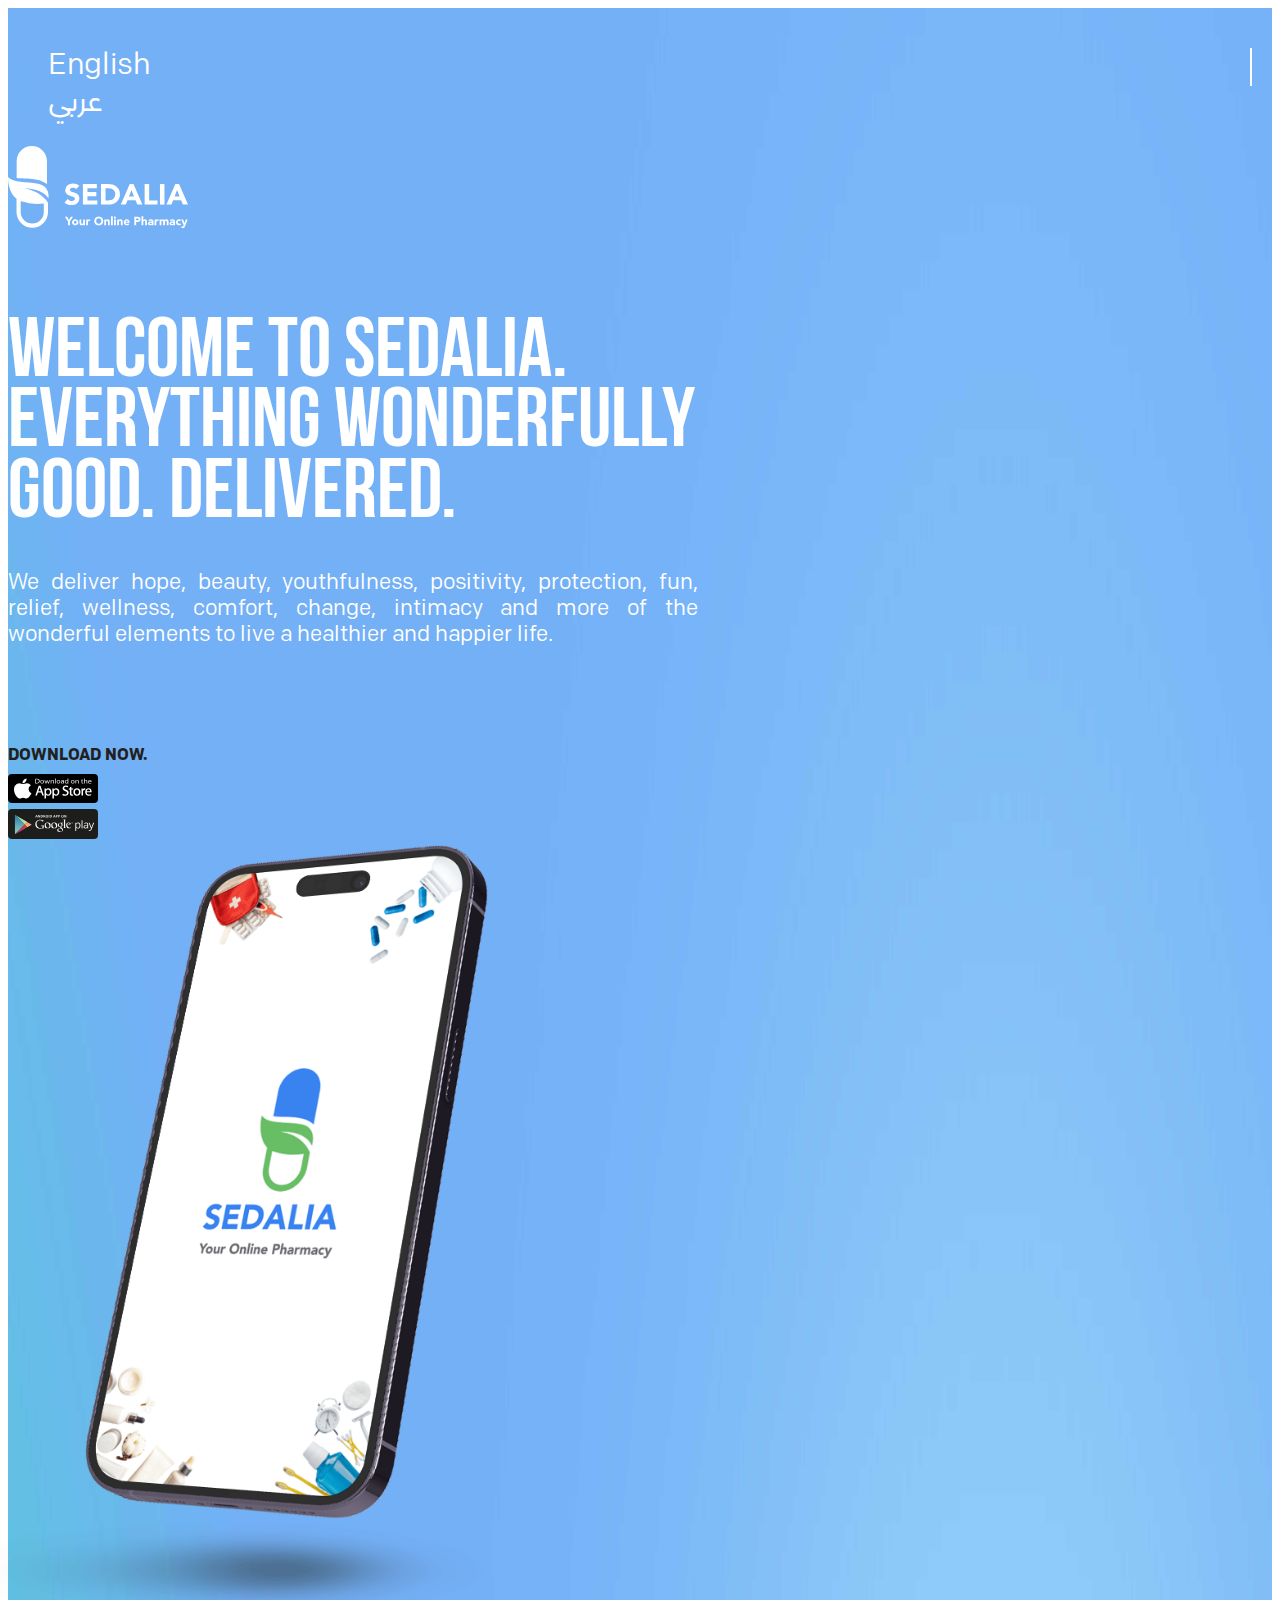
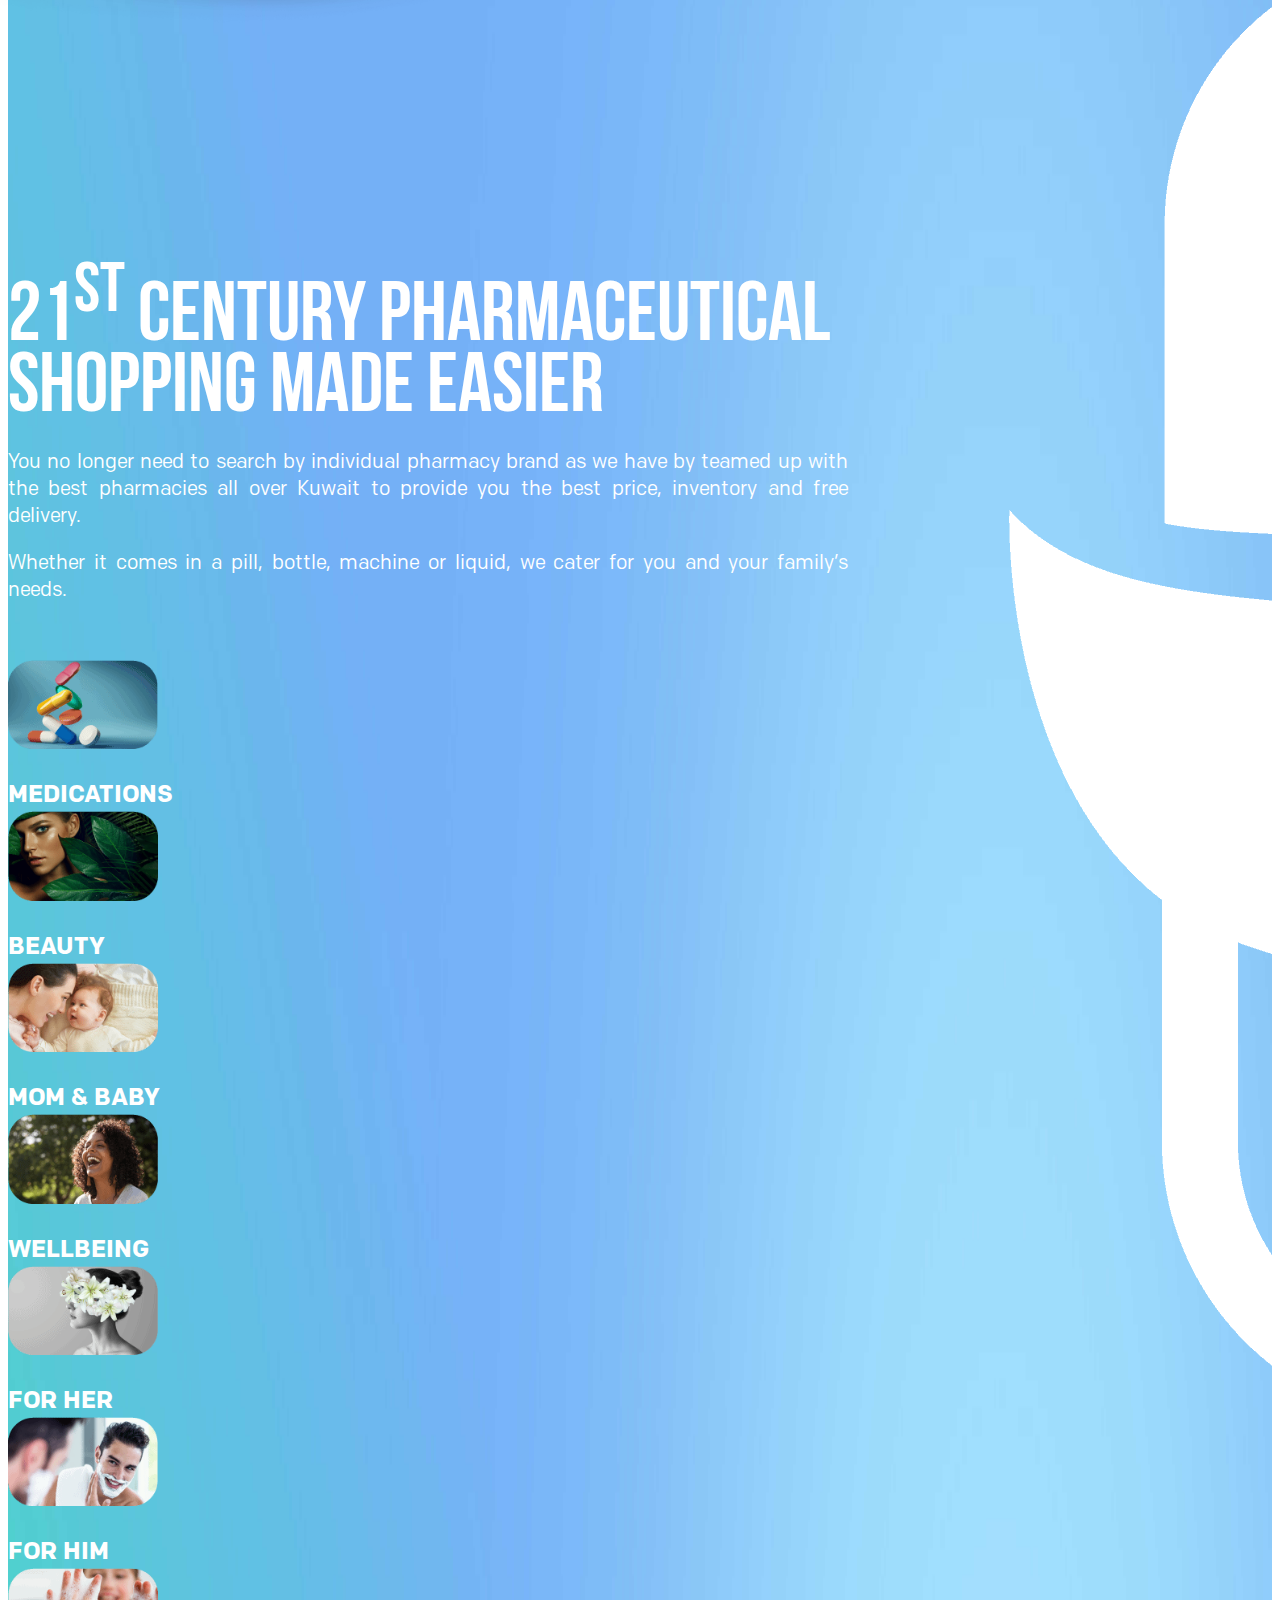
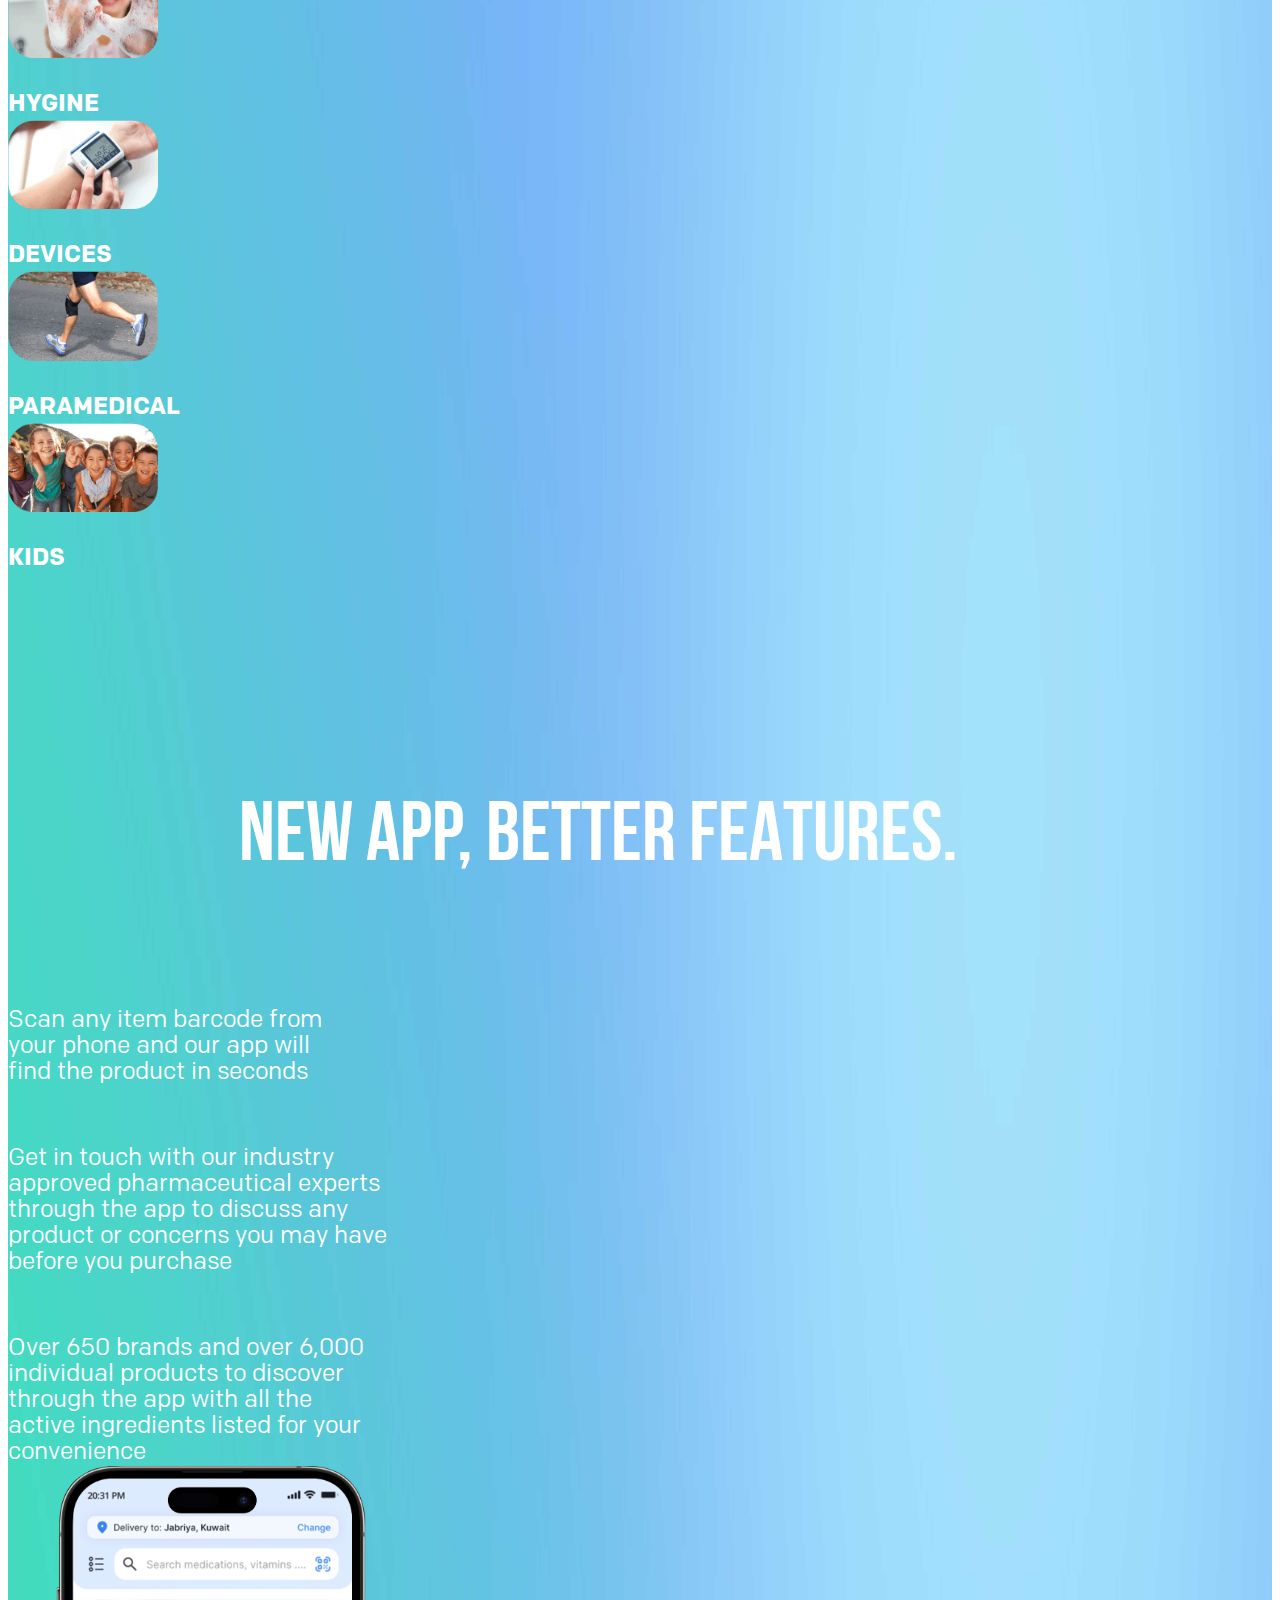
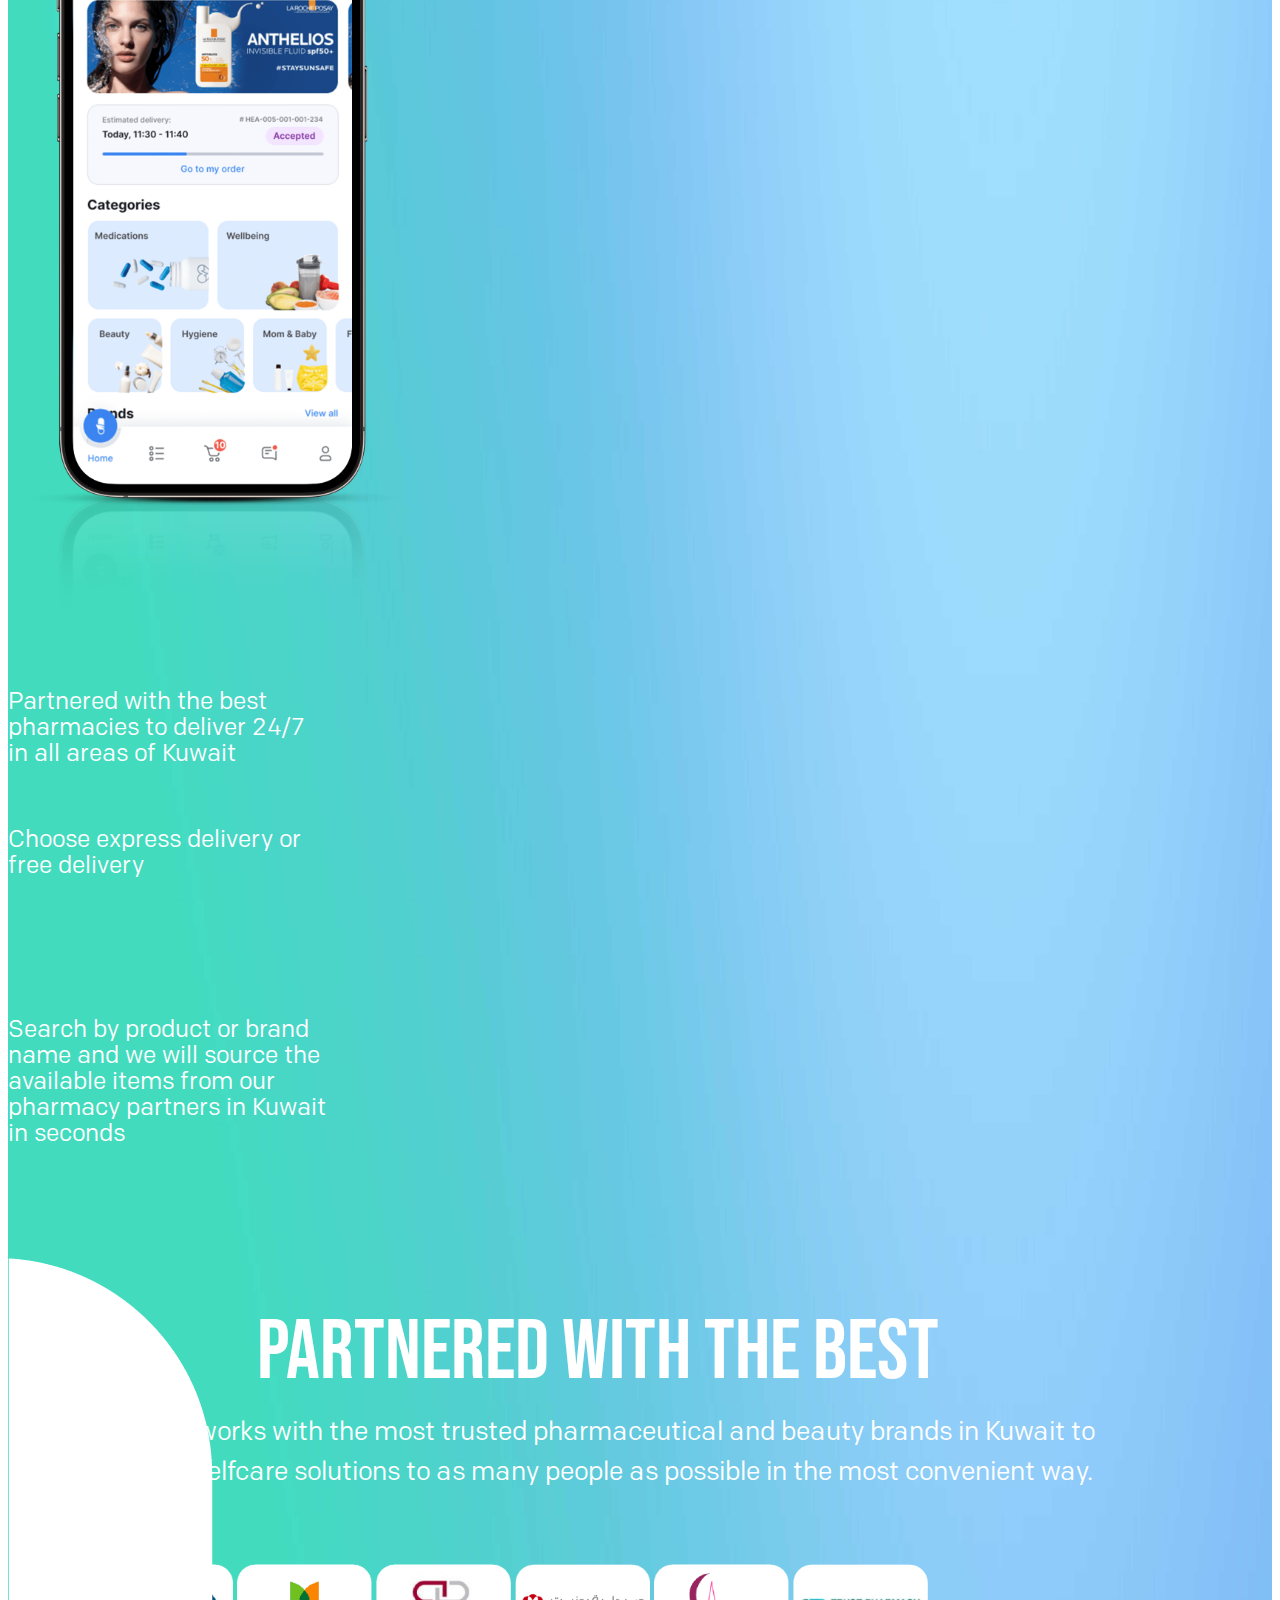
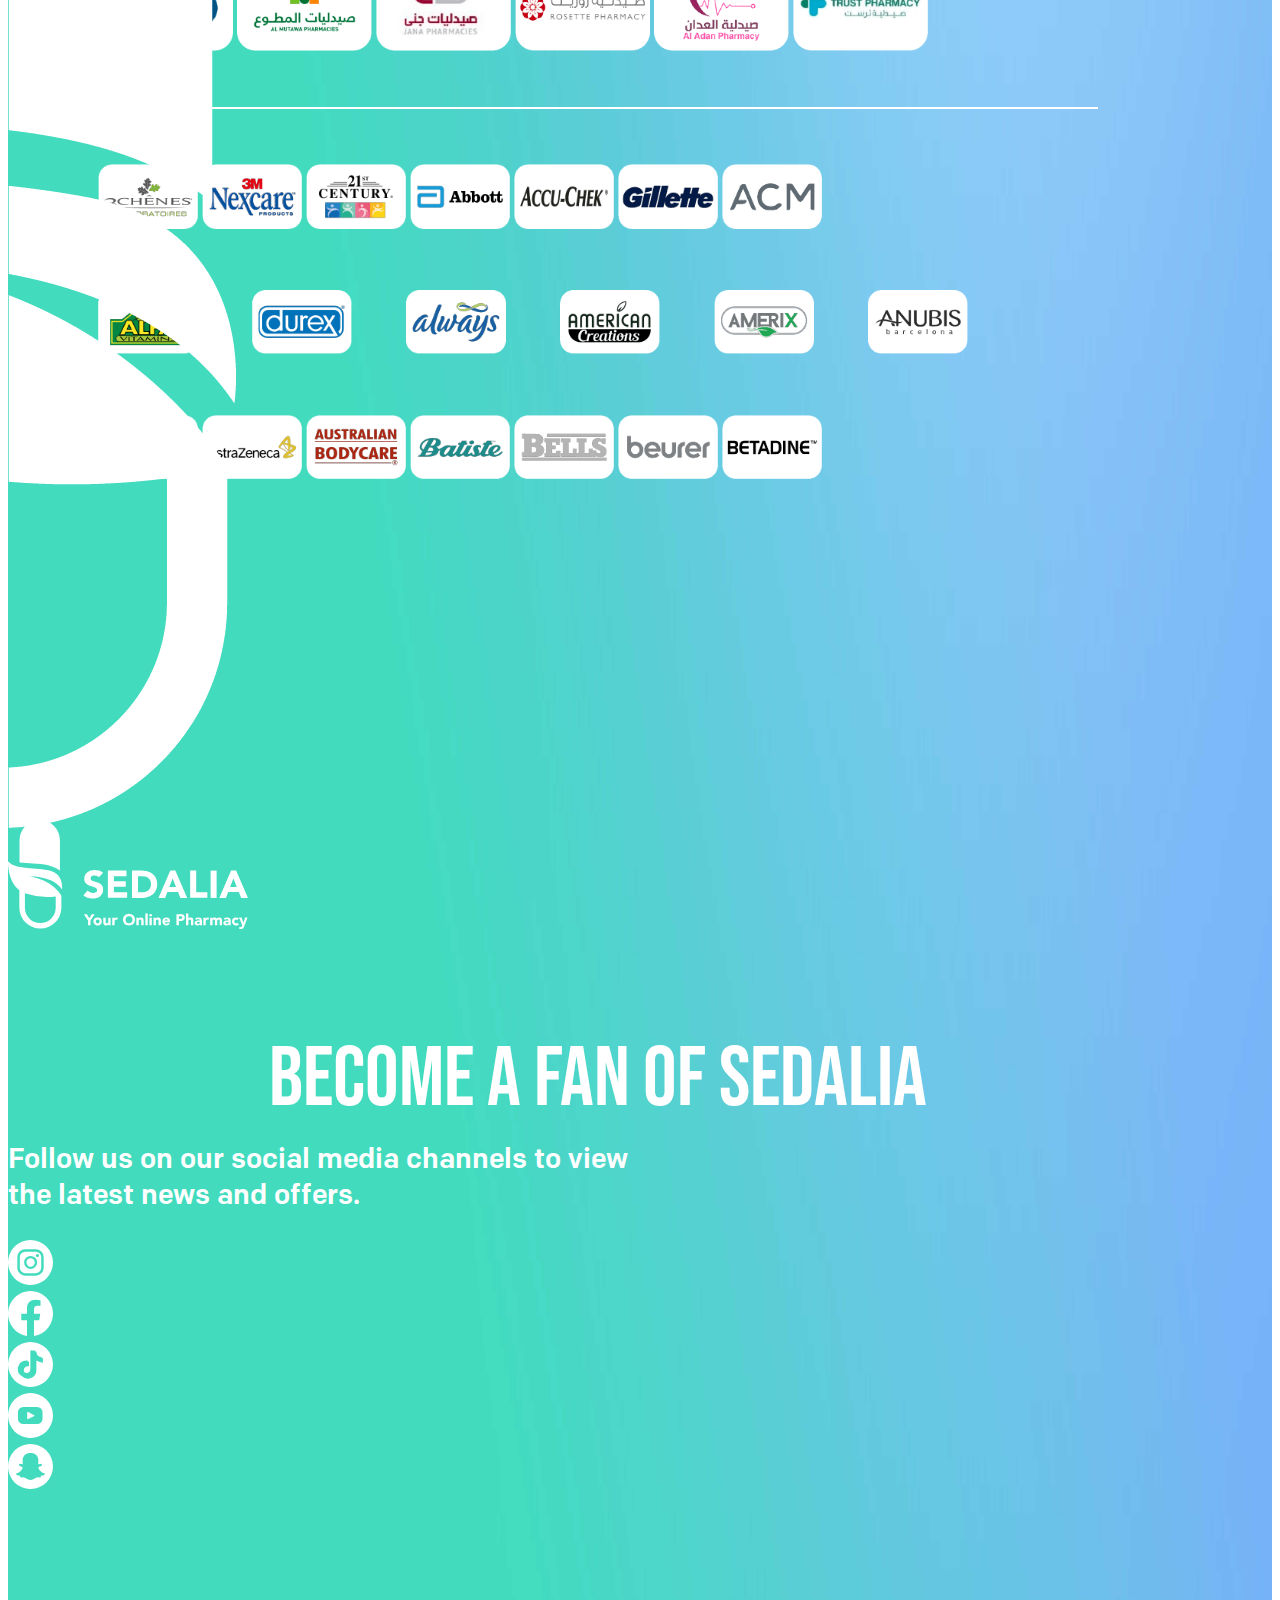
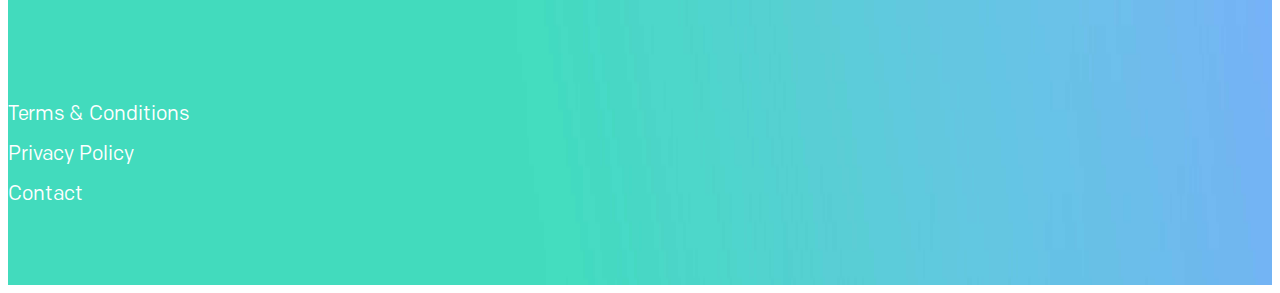
<file: index.html>
<!doctype html>
<html lang="en">
    <head>
        <!-- Required meta tags -->
        <meta charset="utf-8">
        <meta name="description" content="Web Content">
        <meta name="keywords" content="HTML, CSS, JavaScript">
        <meta name="author" content="author">
        <meta name="viewport" content="width=device-width, initial-scale=1,  maximum-scale=1, shrink-to-fit=no">
        <meta http-equiv="X-UA-Compatible" content="IE=edge,chrome=1">
        <meta http-equiv="content-script-type" content="text/javascript">
        <meta http-equiv="x-dns-prefetch-control" content="on">
        
        <link rel="apple-touch-icon" sizes="180x180" href="assests/images/fav_icon.png">
        <link rel="icon" type="image/png" sizes="192x192" href="assests/images/fav_icon.png">
        <link rel="icon" type="image/png" sizes="32x32" href="assests/images/fav_icon.png">
        <link rel="icon" type="image/png" sizes="96x96" href="assests/images/fav_icon.png">
        <link rel="icon" type="image/png" sizes="16x16" href="assests/images/fav_icon.png">
        <!-- font family  -->
        <link rel="stylesheet" href="assests/font/stylesheet.css">
        <!-- Bootstrap CSS -->
        <link href="https://cdn.jsdelivr.net/npm/bootstrap@5.2.2/dist/css/bootstrap.min.css" rel="stylesheet" integrity="sha384-Zenh87qX5JnK2Jl0vWa8Ck2rdkQ2Bzep5IDxbcnCeuOxjzrPF/et3URy9Bv1WTRi" crossorigin="anonymous">
        <!-- Custom css -->
        <link rel="stylesheet" href="assests/css/style.css">
        <!-- Responsive midea css -->
        <link rel="stylesheet" href="assests/css/responsive.css">
        <title>Sedalia | Your Online Pharmacy</title>
    </head>
    <body>
        <!-- wrapper start -->
        <main class="wrapper">
            <!-- header start -->
            <header>
                <div class="container-fluid">
                    <ul class="d-flex">
                        <li><a href="index.html">English</a></li>
                        <li><a href="arabic.html">عربي</a></li>
                    </ul>
                </div>
            </header>
            <!-- header end -->
            <section class="banner">
                <div class="container">
                    <!-- row start -->
                    <div class="row g-0">
                        <!-- single item start -->
                        <div class="col-xl-7 align-self-end">
                            <div class="item-left">
                                <a href="" class="logo"><img src="assests/images/logo.svg" alt="img" class="img-fluid"></a>
                                <h1>Welcome to Sedalia. Everything wonderfully good. Delivered.</h1>
                                <p>We deliver hope, beauty, youthfulness, positivity, protection, fun, relief, wellness, comfort, change, intimacy and more of the wonderful elements to live a healthier and happier life.</p>
                                <div class="download-now">
                                    <h4>DOWNLOAD NOW.</h4>
                                    <ul class="d-flex">
                                        <li><a href=""><img src="assests/images/app.svg" alt="img" class="img-fluid"></a></li>
                                        <li><a href=""><img src="assests/images/google.svg" alt="img" class="img-fluid"></a></li>
                                    </ul>
                                </div>
                            </div>
                        </div>
                        <!-- single item end -->
                        <!-- single item start -->
                        <div class="col-xl-5">
                            <div class="right-img">
                                <img src="assests/images/phone1.png" alt="img" class="img-fluid">
                            </div>
                        </div>
                        <!-- single item end -->
                    </div>
                    <!-- row end -->
                </div>
            </section>
            <div class="Century">
                <div class="images-right">
                    <img src="assests/images/right-side.png" alt="img" class="img-fluid">
                </div>
                <div class="container">
                    <div class="box">
                        <div class="text-item">
                            <h2>21<sup>st</sup> Century pharmaceutical <br> shopping made easier</h2>
                            <p>You no longer need to search by individual pharmacy brand as we have by teamed up with the best pharmacies all over Kuwait to provide you the best price, inventory and free delivery.</p>
                            <p>Whether it comes in a pill, bottle, machine or liquid, we cater for you and your family’s needs.</p>
                        </div>
                        <div class="img-content">
                            <!-- row start -->
                            <div class="row row-cols-2 row-cols-sm-3 row-cols-xl-5 text-center g-0">
                                <div class="col">
                                    <a href="" class="d-block">
                                        <img src="assests/images/Asset1.png" alt="img" class="img-fluid">
                                        <h4>Medications</h4>
                                    </a>
                                </div>
                                <div class="col">
                                    <a href="" class="d-block">
                                        <img src="assests/images/Asset2.png" alt="img" class="img-fluid">
                                        <h4>Beauty</h4>
                                    </a>
                                </div>
                                <div class="col mt-sm-0  mt-5">
                                    <a href="" class="d-block">
                                        <img src="assests/images/Asset3.png" alt="img" class="img-fluid">
                                        <h4>Mom & Baby</h4>
                                    </a>
                                </div>
                                <div class="col mt-xl-0  mt-5">
                                    <a href="" class="d-block">
                                        <img src="assests/images/Asset4.png" alt="img" class="img-fluid">
                                        <h4>Wellbeing</h4>
                                    </a>
                                </div>
                                <div class="col mt-xl-0  mt-5">
                                    <a href="" class="d-block">
                                        <img src="assests/images/Asset5.png" alt="img" class="img-fluid">
                                        <h4>For Her</h4>
                                    </a>
                                </div>
                                <div class="col  mt-5">
                                    <a href="" class="d-block">
                                        <img src="assests/images/Asset6.png" alt="img" class="img-fluid">
                                        <h4>For Him</h4>
                                    </a>
                                </div>
                                <div class="col  mt-5">
                                    <a href="" class="d-block">
                                        <img src="assests/images/Asset7.png" alt="img" class="img-fluid">
                                        <h4>Hygine</h4>
                                    </a>
                                </div>
                                <div class="col mt-5">
                                    <a href="" class="d-block">
                                        <img src="assests/images/Asset8.png" alt="img" class="img-fluid">
                                        <h4>Devices</h4>
                                    </a>
                                </div>
                                
                                <div class="col mt-5">
                                    <a href="" class="d-block">
                                        <img src="assests/images/Asset9.png" alt="img" class="img-fluid">
                                        <h4>Paramedical</h4>
                                    </a>
                                </div>
                                <div class="col mt-5">
                                    <a href="" class="d-block">
                                        <img src="assests/images/Asset10.png" alt="img" class="img-fluid">
                                        <h4>Kids</h4>
                                    </a>
                                </div>
                                
                                
                            </div>
                            <!-- row end -->
                        </div>
                    </div>
                </div>
            </div>
            <!-- new app start -->
            <div class="new-app">
                <div class="container">
                    <h2>New app, Better features.</h2>
                    <div class="d-flex new-app-inner justify-content-center">
                        <div class="item-left  text-xl-end">
                            <p>Scan any item barcode from <br> your phone and our app will <br> find the product in seconds</p>
                            <p>Get in touch with our industry <br> approved pharmaceutical experts <br> through the app to discuss any <br> product or concerns you may have <br> before you purchase</p>
                            <p>Over 650 brands and over 6,000 <br> individual products to discover <br> through the app with all the <br> active ingredients listed for your <br> convenience</p>
                        </div>
                        <div class="item-mid">
                            <img src="assests/images/phone2.png" alt="img" class="img-fluid">
                        </div>
                        <div class="item-right">
                            <p>Partnered with the best <br> pharmacies to deliver 24/7<br> in all areas of Kuwait</p>
                            <p>Choose express delivery or<br> free delivery</p>
                            <p>Search by product or brand<br> name and we will source the<br> available items from our<br> pharmacy partners in Kuwait<br> in seconds</p>
                        </div>
                    </div>
                </div>
            </div>
            <!-- new app end -->
            <!-- Partnered  start -->
            <div class="Partnered ">
                <div class="top-img">
                    <img src="assests/images/left.png" alt="img" class="img-fluid">
                </div>
                <div class="container">
                    <div class="Partnered-top">
                        <h2>Partnered with the best</h2>
                        <p>Sedalia works with the most trusted pharmaceutical and beauty brands in Kuwait to provide selfcare solutions to as many people as possible in the most convenient way.</p>
                    </div>
                    <div class="box">
                        <div class="item-1 d-flex justify-content-between">
                            <img src="assests/images/1.png" alt="img" class="img-fluid">
                            <img src="assests/images/2.png" alt="img" class="img-fluid">
                            <img src="assests/images/3.png" alt="img" class="img-fluid">
                            <img src="assests/images/4.png" alt="img" class="img-fluid">
                            <img src="assests/images/5.png" alt="img" class="img-fluid">
                            <img src="assests/images/6.png" alt="img" class="img-fluid">
                        </div>
                        <div class="item-2 d-flex justify-content-between">
                            <img src="assests/images/7.png" alt="img" class="img-fluid">
                            <img src="assests/images/8.png" alt="img" class="img-fluid">
                            <img src="assests/images/9.png" alt="img" class="img-fluid">
                            <img src="assests/images/10.png" alt="img" class="img-fluid">
                            <img src="assests/images/11.png" alt="img" class="img-fluid">
                            <img src="assests/images/12.png" alt="img" class="img-fluid">
                            <img src="assests/images/13.png" alt="img" class="img-fluid">
                            
                        </div>
                        <div class="item-3 d-flex justify-content-center">
                            <img src="assests/images/14.png" alt="img" class="img-fluid">
                            <img src="assests/images/15.png" alt="img" class="img-fluid">
                            <img src="assests/images/16.png" alt="img" class="img-fluid">
                            <img src="assests/images/17.png" alt="img" class="img-fluid">
                            <img src="assests/images/18.png" alt="img" class="img-fluid">
                            <img src="assests/images/19.png" alt="img" class="img-fluid">
                        </div>
                        <div class="item-2 d-flex justify-content-between">
                            <img src="assests/images/20.png" alt="img" class="img-fluid">
                            <img src="assests/images/21.png" alt="img" class="img-fluid">
                            <img src="assests/images/22.png" alt="img" class="img-fluid">
                            <img src="assests/images/23.png" alt="img" class="img-fluid">
                            <img src="assests/images/24.png" alt="img" class="img-fluid">
                            <img src="assests/images/25.png" alt="img" class="img-fluid">
                            <img src="assests/images/26.png" alt="img" class="img-fluid">
                        </div>
                    </div>
                </div>
            </div>
            <!-- Partnered  end -->
            <!-- footer start -->
            <footer>
                <div class="container text-center">
                    <div class="top-footer">
                        <a href="" class="logo"><img src="assests/images/logo.svg" alt="img" class="img-fluid"></a>
                        <h2>Become a fan of Sedalia</h2>
                        <p>Follow us on our social media channels to view <br> the latest news and offers.</p>
                        <ul class="social">
                            <li class="d-inline-block"><a href=""><img src="assests/images/1.svg" alt="img" class="img-fluid"></a></li>
                            <li class="d-inline-block"><a href=""><img src="assests/images/2.svg" alt="img" class="img-fluid"></a></li>
                            <li class="d-inline-block"><a href=""><img src="assests/images/3.svg" alt="img" class="img-fluid"></a></li>
                            <li class="d-inline-block"><a href=""><img src="assests/images/4.svg" alt="img" class="img-fluid"></a></li>
                            <li class="d-inline-block"><a href=""><img src="assests/images/5.svg" alt="img" class="img-fluid"></a></li>
                        </ul>
                        <ul class="footer-link d-flex text-center justify-content-center">
                            <li><a href="">Terms & Conditions</a></li>
                            <li><a href="">Privacy Policy</a></li>
                            <li><a href="">Contact</a></li>
                        </ul>
                    </div>
                </div>
            </footer>
            <!-- footer end -->
        </main>
        <!-- wrapper end -->
        <!-- bootstrap Bundle with Popper -->
        <script src="https://cdn.jsdelivr.net/npm/bootstrap@5.2.2/dist/js/bootstrap.bundle.min.js" integrity="sha384-OERcA2EqjJCMA+/3y+gxIOqMEjwtxJY7qPCqsdltbNJuaOe923+mo//f6V8Qbsw3" crossorigin="anonymous"></script>
        
        
    </body>
</html>
</file>
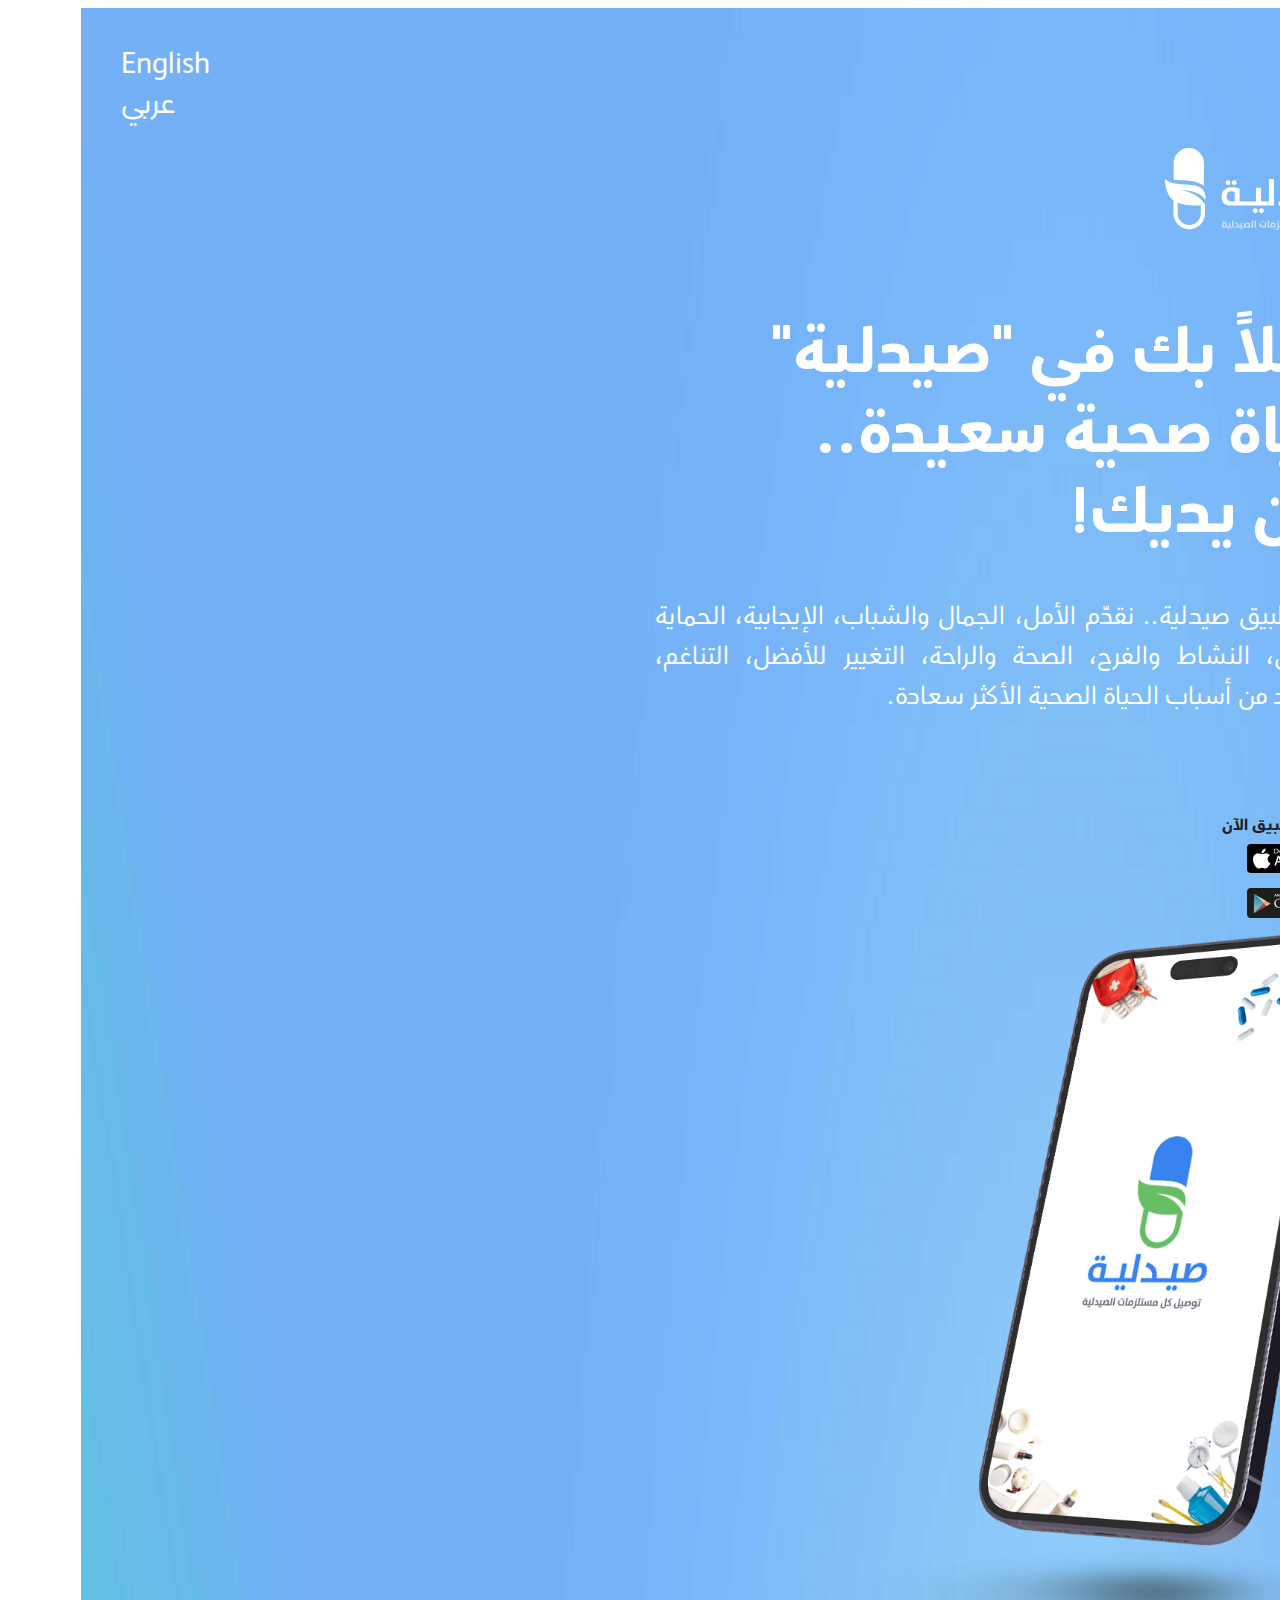
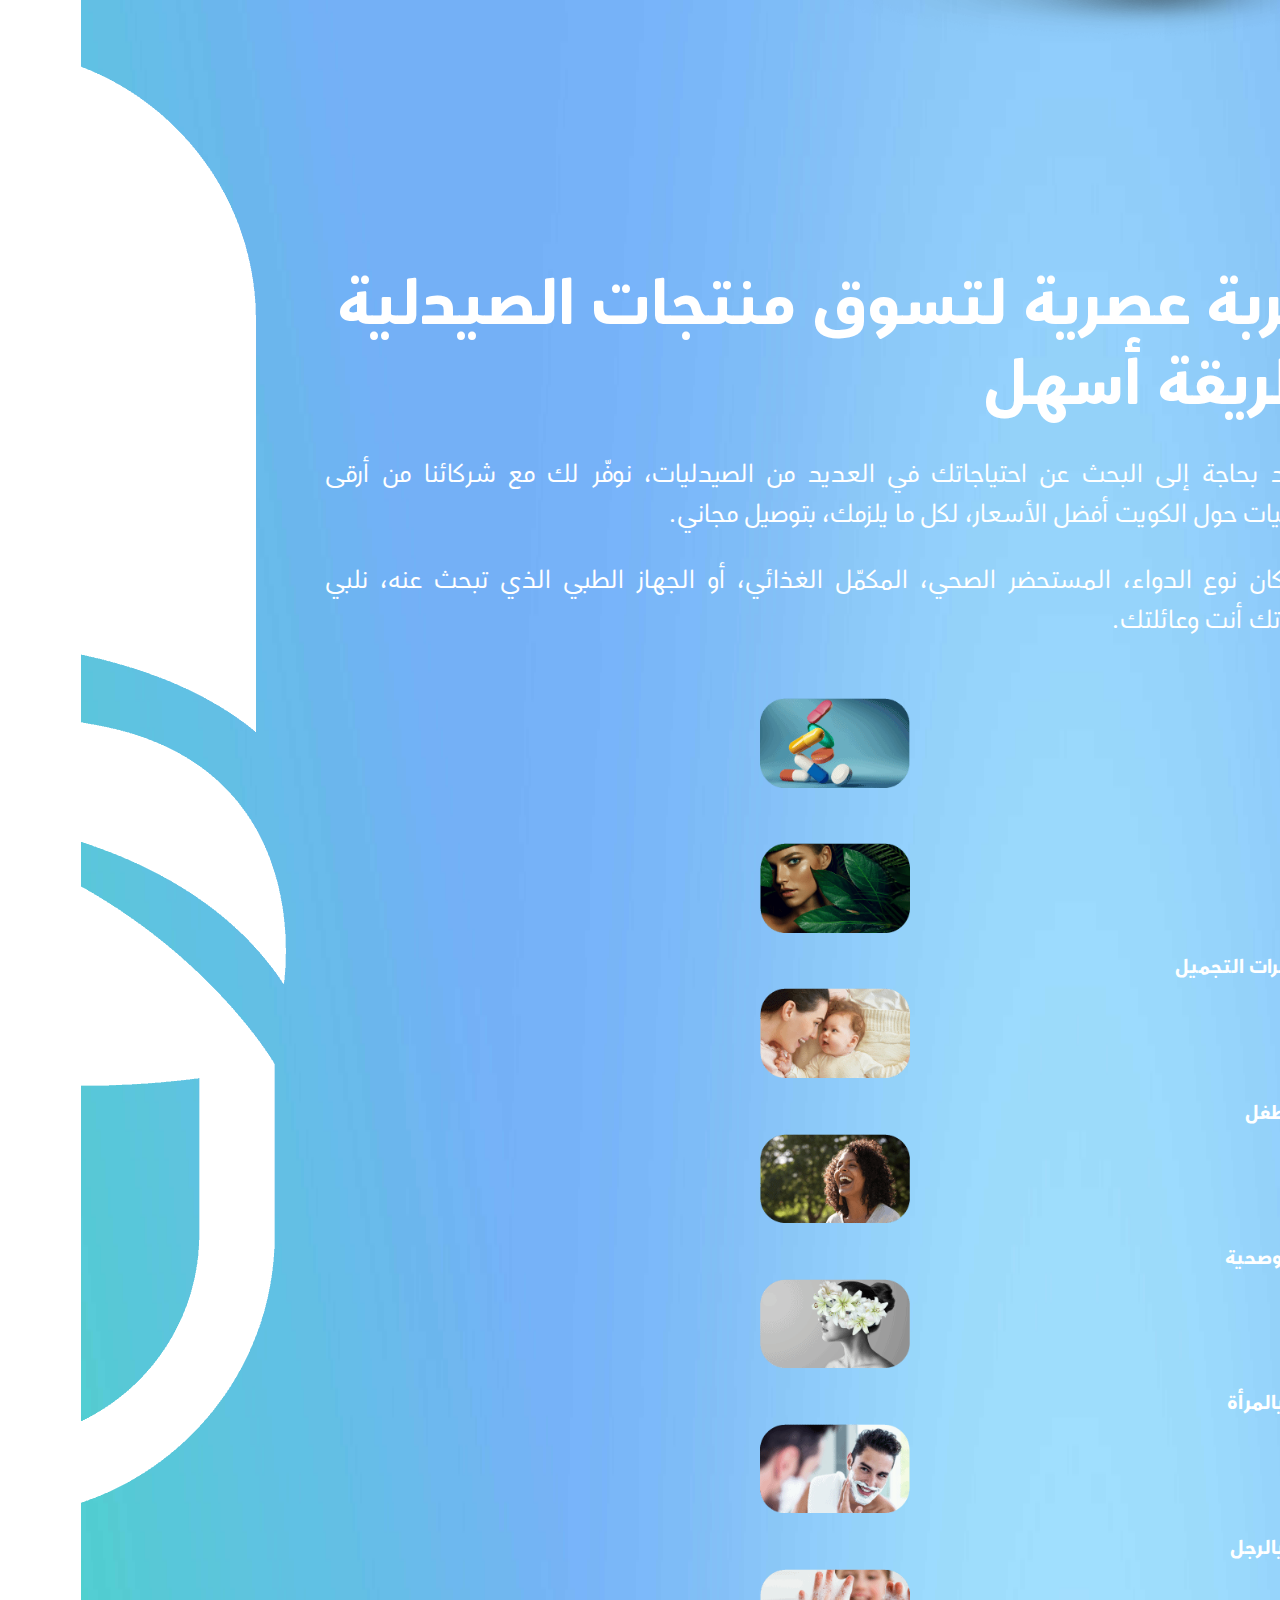
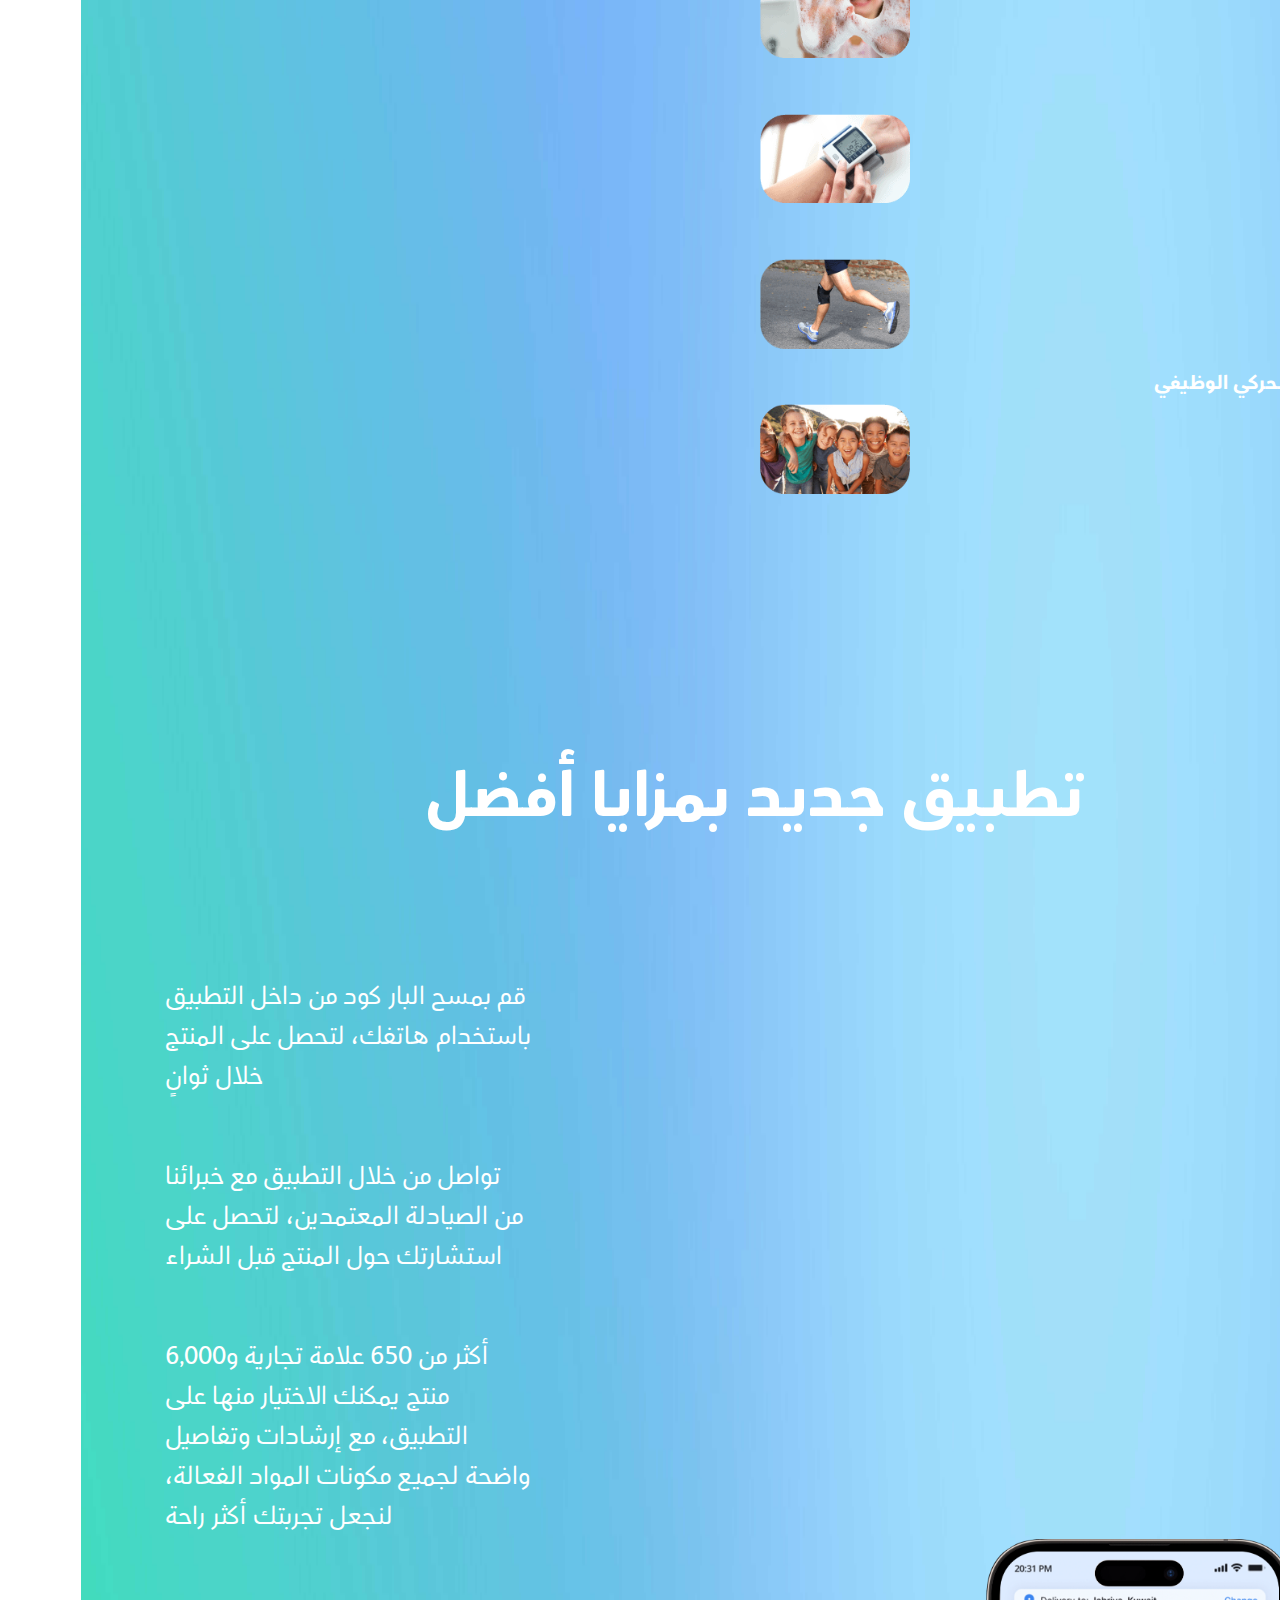
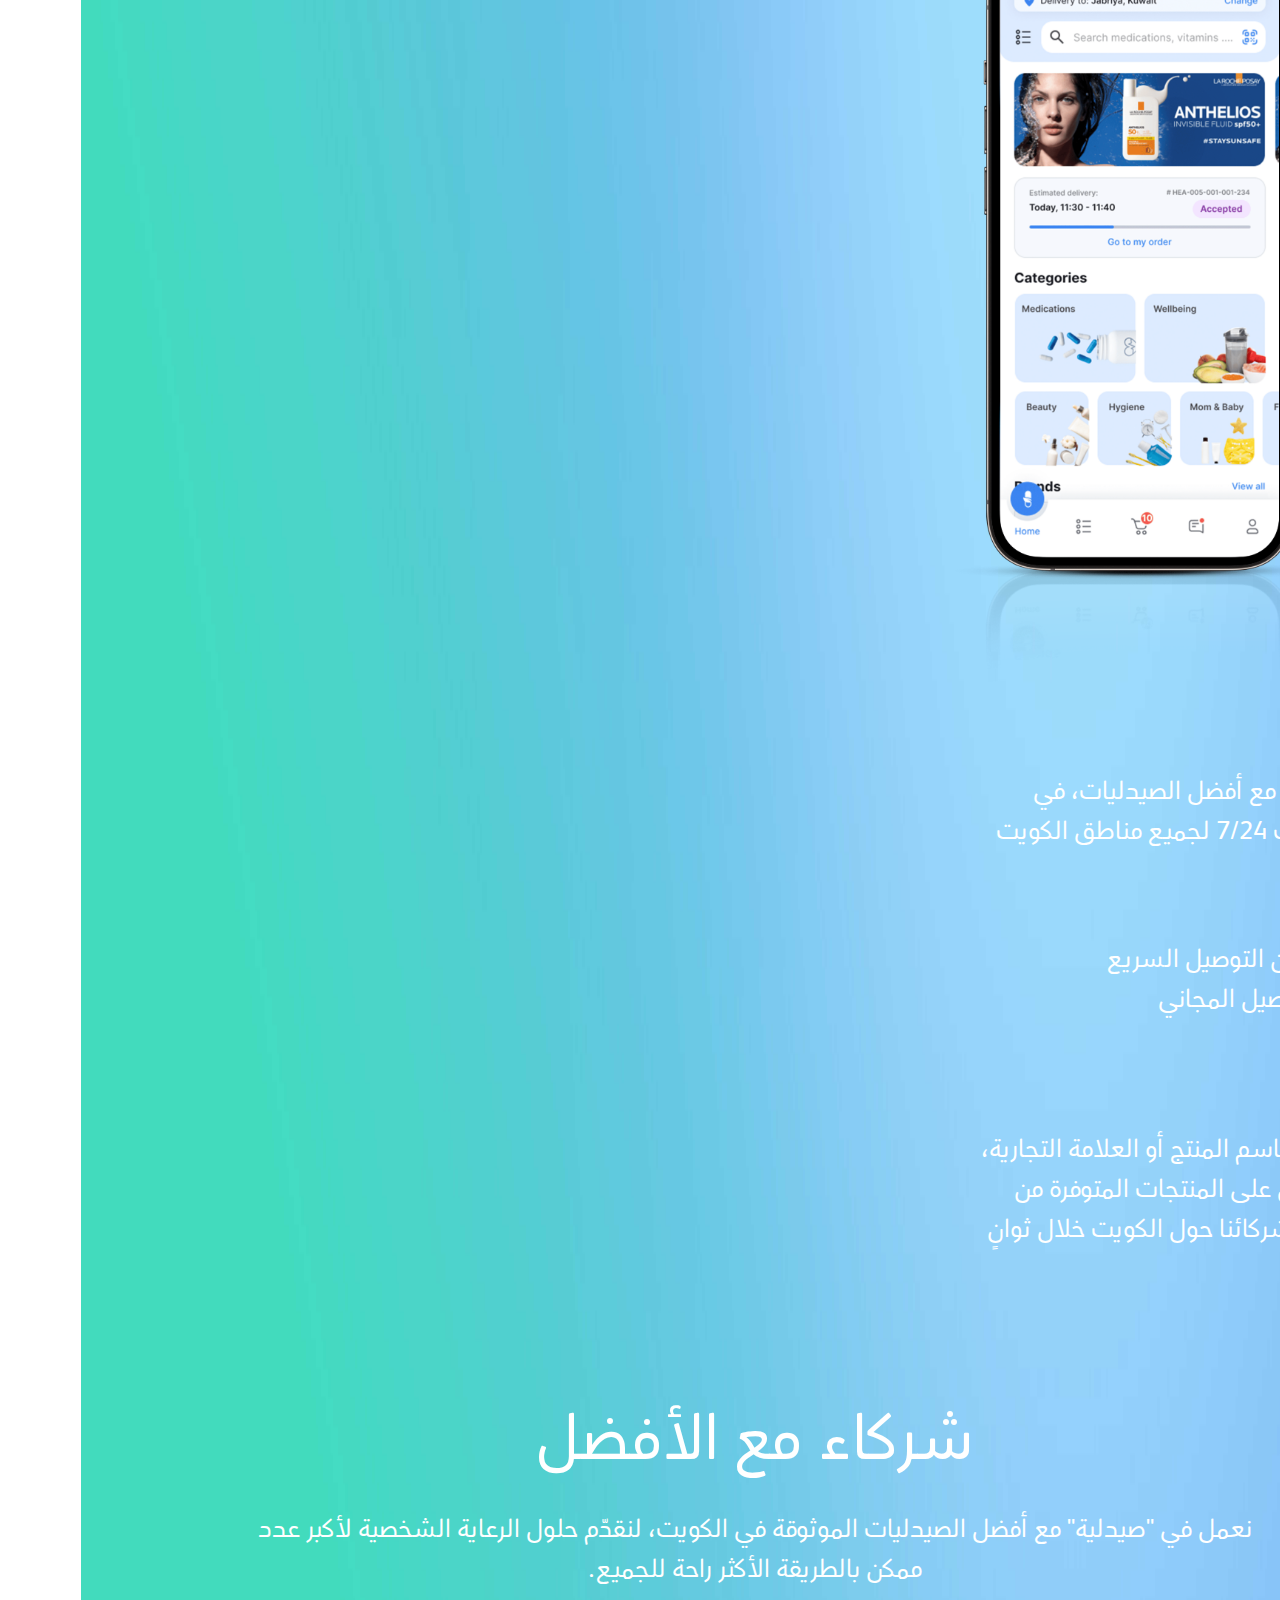
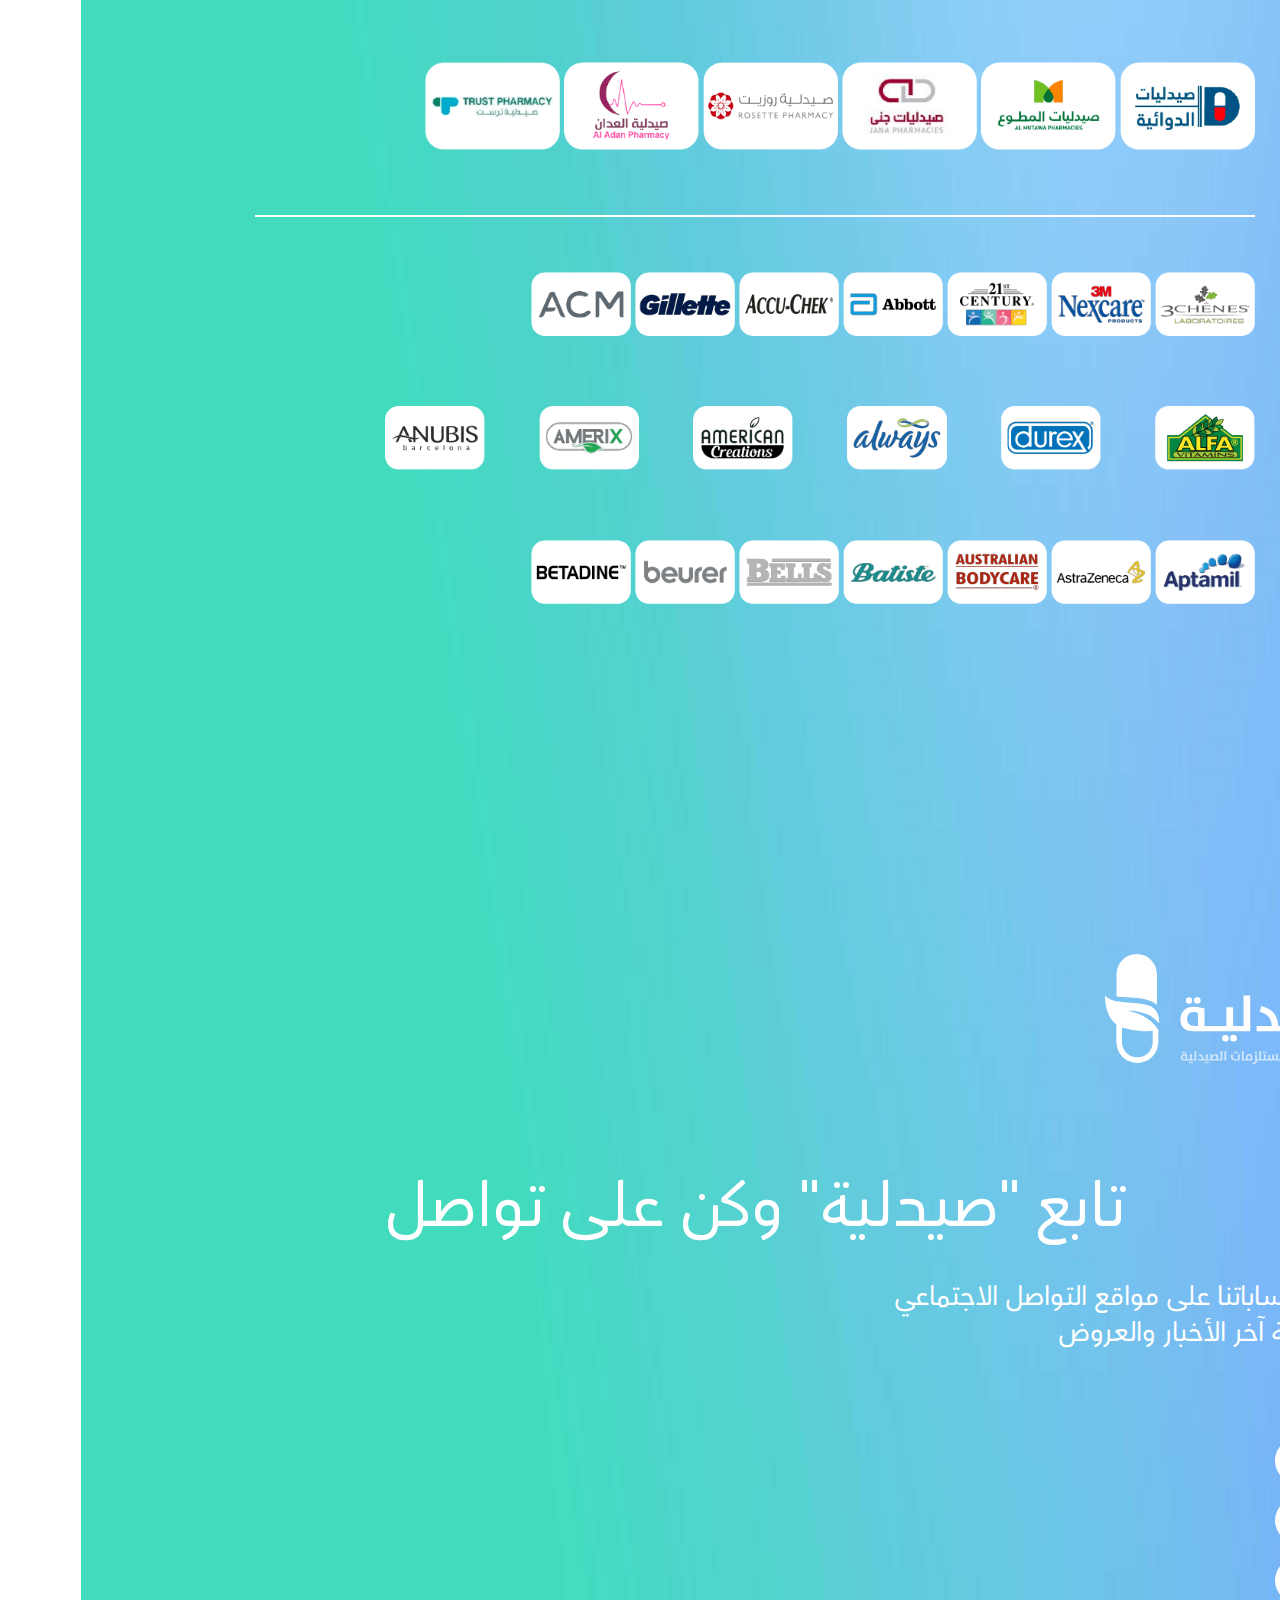
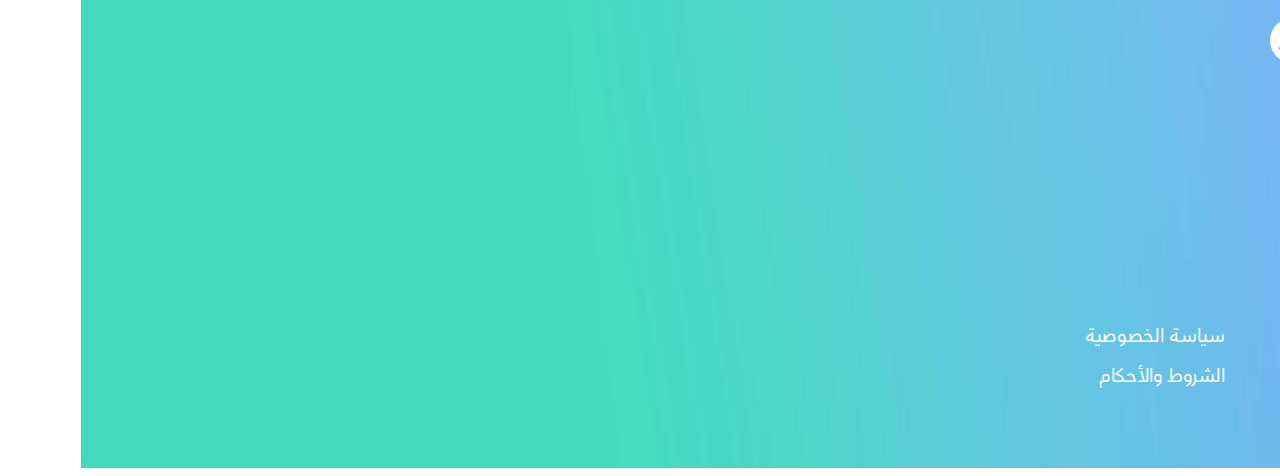
<file: arabic.html>
<!doctype html>
<html dir="rtl" lang="ar">
    <head>
        <!-- Required meta tags -->
        <meta charset="utf-8">
        <meta name="description" content="Web Content">
        <meta name="keywords" content="HTML, CSS, JavaScript">
        <meta name="author" content="author">
        <meta name="viewport" content="width=device-width, initial-scale=1,  maximum-scale=1, shrink-to-fit=no">
        <meta http-equiv="X-UA-Compatible" content="IE=edge,chrome=1">
        <meta http-equiv="content-script-type" content="text/javascript">
        <meta http-equiv="x-dns-prefetch-control" content="on">
        
        <link rel="apple-touch-icon" sizes="180x180" href="assests/images/fav_icon.png">
        <link rel="icon" type="image/png" sizes="192x192" href="assests/images/fav_icon.png">
        <link rel="icon" type="image/png" sizes="32x32" href="assests/images/fav_icon.png">
        <link rel="icon" type="image/png" sizes="96x96" href="assests/images/fav_icon.png">
        <link rel="icon" type="image/png" sizes="16x16" href="assests/images/fav_icon.png">
        <!-- font family  -->
        <link rel="stylesheet" href="assests/font/stylesheet.css">
        <!-- Bootstrap CSS -->
        <link href="https://cdn.jsdelivr.net/npm/bootstrap@5.2.2/dist/css/bootstrap.min.css" rel="stylesheet" integrity="sha384-Zenh87qX5JnK2Jl0vWa8Ck2rdkQ2Bzep5IDxbcnCeuOxjzrPF/et3URy9Bv1WTRi" crossorigin="anonymous">
        <!-- Custom css -->
        <link rel="stylesheet" href="assests/css/style.css">
        <!-- Responsive midea css -->
        <link rel="stylesheet" href="assests/css/responsive.css">
        <title>Sedalia | Your Online Pharmacy</title>
    </head>
    <body>
        <!-- wrapper start -->
        <main class="wrapper wrapper-arabic">
            <!-- header start -->
            <header dir="ltr">
                <div class="container-fluid">
                    <ul class="d-flex">
                        <li><a href="index.html">English</a></li>
                        <li><a href="arabic.html">عربي</a></li>
                    </ul>
                </div>
            </header>
            <!-- header end -->
            <section class="banner">
                <div class="container">
                    <!-- row start -->
                    <div class="row g-0">
                        <!-- single item start -->
                        <div class="col-xl-7 align-self-end">
                            <div class="item-left">
                                <a href="" class="logo"><img src="assests/images/logo2.svg" alt="img" class="img-fluid"></a>
                                <h1>أهلاً بك في "صيدلية"
                                حياة صحية سعيدة..
                                بين يديك!</h1>
                                <p> في تطبيق صيدلية.. نقدّم الأمل، الجمال والشباب، الإيجابية، الحماية والأمان، النشاط والفرح، الصحة والراحة، التغيير للأفضل، التناغم، والمزيد من أسباب  الحياة الصحية الأكثر سعادة.</p>
                                <div class="download-now">
                                    <h4>حمّل التطبيق الآن </h4>
                                    <ul class="d-flex">
                                        <li><a href=""><img src="assests/images/app.svg" alt="img" class="img-fluid"></a></li>
                                        <li><a href=""><img src="assests/images/google.svg" alt="img" class="img-fluid"></a></li>
                                    </ul>
                                </div>
                            </div>
                        </div>
                        <!-- single item end -->
                        <!-- single item start -->
                        <div class="col-xl-5">
                            <div class="right-img">
                                <img src="assests/images/phone3.png" alt="img" class="img-fluid">
                            </div>
                        </div>
                        <!-- single item end -->
                    </div>
                    <!-- row end -->
                </div>
            </section>
            <div class="Century">
                <div class="images-right">
                    <img src="assests/images/left2.png" alt="img" class="img-fluid">
                </div>
                <div class="container">
                    <div class="box">
                        <div class="text-item">
                            <h2>تجربة عصرية لتسوق منتجات الصيدلية بطريقة أسهل</h2>
                            <p>لم تعد بحاجة إلى البحث عن احتياجاتك في العديد من الصيدليات، نوفّر لك مع شركائنا من أرقى الصيدليات حول الكويت أفضل الأسعار، لكل ما يلزمك، بتوصيل مجاني.</p>
                            <p>مهما كان نوع الدواء، المستحضر الصحي، المكمّل الغذائي، أو الجهاز الطبي الذي تبحث عنه، نلبي احتياجاتك أنت وعائلتك.</p>
                        </div>
                        <div class="img-content">
                            <!-- row start -->
                            <div class="row row-cols-2 row-cols-sm-3 row-cols-xl-5 text-center">
                                <div class="col">
                                    <a href="" class="d-block">
                                        <img src="assests/images/Asset1.png" alt="img" class="img-fluid">
                                        <h4>الأدوية</h4>
                                    </a>
                                </div>
                                <div class="col">
                                    <a href="" class="d-block">
                                        <img src="assests/images/Asset2.png" alt="img" class="img-fluid">
                                        <h4>مستحضرات التجميل</h4>
                                    </a>
                                </div>
                                <div class="col mt-sm-0  mt-5">
                                    <a href="" class="d-block">
                                        <img src="assests/images/Asset3.png" alt="img" class="img-fluid">
                                        <h4>الأم والطفل</h4>
                                    </a>
                                </div>
                                <div class="col mt-xl-0  mt-5">
                                    <a href="" class="d-block">
                                        <img src="assests/images/Asset4.png" alt="img" class="img-fluid">
                                        <h4>رفاهية وصحية</h4>
                                    </a>
                                </div>
                                <div class="col mt-xl-0  mt-5">
                                    <a href="" class="d-block">
                                        <img src="assests/images/Asset5.png" alt="img" class="img-fluid">
                                        <h4>العناية بالمرأة</h4>
                                    </a>
                                </div>
                                <div class="col  mt-5">
                                    <a href="" class="d-block">
                                        <img src="assests/images/Asset6.png" alt="img" class="img-fluid">
                                        <h4>العناية بالرجل</h4>
                                    </a>
                                </div>
                                <div class="col  mt-5">
                                    <a href="" class="d-block">
                                        <img src="assests/images/Asset7.png" alt="img" class="img-fluid">
                                        <h4>نظافة</h4>
                                    </a>
                                </div>
                                <div class="col mt-5">
                                    <a href="" class="d-block">
                                        <img src="assests/images/Asset8.png" alt="img" class="img-fluid">
                                        <h4>الأجهزة</h4>
                                    </a>
                                </div>
                                
                                <div class="col mt-5">
                                    <a href="" class="d-block">
                                        <img src="assests/images/Asset9.png" alt="img" class="img-fluid">
                                        <h4>الدعم الحركي الوظيفي</h4>
                                    </a>
                                </div>
                                <div class="col mt-5">
                                    <a href="" class="d-block">
                                        <img src="assests/images/Asset10.png" alt="img" class="img-fluid">
                                        <h4>الأطفال</h4>
                                    </a>
                                </div>
                                
                                
                            </div>
                            <!-- row end -->
                        </div>
                    </div>
                </div>
            </div>
            <!-- new app start -->
            <div class="new-app">
                <div class="container">
                    <h2>تطبيق جديد بمزايا أفضل</h2>
                    <div class="d-flex new-app-inner justify-content-center">
                        <div class="item-left  text-xl-end">
                            <p>قم بمسح البار كود من داخل التطبيق  <br> باستخدام هاتفك، لتحصل على المنتج  <br> خلال ثوانٍ</p>
                            <p>تواصل من خلال التطبيق مع خبرائنا  <br> من الصيادلة المعتمدين، لتحصل على  <br> استشارتك حول المنتج قبل الشراء</p>
                            <p>أكثر من 650 علامة تجارية و6,000  <br> منتج يمكنك الاختيار منها على  <br> التطبيق، مع إرشادات وتفاصيل  <br> واضحة لجميع مكونات المواد الفعالة، <br> لنجعل تجربتك أكثر راحة</p>
                        </div>
                        <div class="item-mid">
                            <img src="assests/images/phone2.png" alt="img" class="img-fluid">
                        </div>
                        <div class="item-right">
                            <p>شركاء مع أفضل الصيدليات، في <br> خدمتك 7/24 لجميع مناطق الكويت</p>
                            <p>اختر بين التوصيل السريع<br> أو التوصيل المجاني</p>
                            <p>ابحث باسم المنتج أو العلامة التجارية،<br> لتحصل على المنتجات المتوفرة من  <br> خلال شركائنا حول الكويت خلال ثوانٍ</p>
                        </div>
                    </div>
                </div>
            </div>
            <!-- new app end -->
            <!-- Partnered  start -->
            <div class="Partnered ">
                
                <div class="container">
                    <div class="Partnered-top">
                        <h2>شركاء مع الأفضل</h2>
                        <p>نعمل في "صيدلية" مع أفضل الصيدليات الموثوقة في الكويت، لنقدّم حلول الرعاية الشخصية لأكبر عدد ممكن بالطريقة الأكثر راحة للجميع.</p>
                    </div>
                    <div class="box">
                        <div class="item-1 d-flex justify-content-between">
                            <img src="assests/images/1.png" alt="img" class="img-fluid">
                            <img src="assests/images/2.png" alt="img" class="img-fluid">
                            <img src="assests/images/3.png" alt="img" class="img-fluid">
                            <img src="assests/images/4.png" alt="img" class="img-fluid">
                            <img src="assests/images/5.png" alt="img" class="img-fluid">
                            <img src="assests/images/6.png" alt="img" class="img-fluid">
                        </div>
                        <div class="item-2 d-flex justify-content-between">
                            <img src="assests/images/7.png" alt="img" class="img-fluid">
                            <img src="assests/images/8.png" alt="img" class="img-fluid">
                            <img src="assests/images/9.png" alt="img" class="img-fluid">
                            <img src="assests/images/10.png" alt="img" class="img-fluid">
                            <img src="assests/images/11.png" alt="img" class="img-fluid">
                            <img src="assests/images/12.png" alt="img" class="img-fluid">
                            <img src="assests/images/13.png" alt="img" class="img-fluid">
                            
                        </div>
                        <div class="item-3 d-flex justify-content-center">
                            <img src="assests/images/14.png" alt="img" class="img-fluid">
                            <img src="assests/images/15.png" alt="img" class="img-fluid">
                            <img src="assests/images/16.png" alt="img" class="img-fluid">
                            <img src="assests/images/17.png" alt="img" class="img-fluid">
                            <img src="assests/images/18.png" alt="img" class="img-fluid">
                            <img src="assests/images/19.png" alt="img" class="img-fluid">
                        </div>
                        <div class="item-2 d-flex justify-content-between">
                            <img src="assests/images/20.png" alt="img" class="img-fluid">
                            <img src="assests/images/21.png" alt="img" class="img-fluid">
                            <img src="assests/images/22.png" alt="img" class="img-fluid">
                            <img src="assests/images/23.png" alt="img" class="img-fluid">
                            <img src="assests/images/24.png" alt="img" class="img-fluid">
                            <img src="assests/images/25.png" alt="img" class="img-fluid">
                            <img src="assests/images/26.png" alt="img" class="img-fluid">
                        </div>
                    </div>
                </div>
            </div>
            <!-- Partnered  end -->
            <!-- footer start -->
            <footer>
                <div class="container text-center">
                    <div class="top-footer">
                        <a href="" class="logo"><img src="assests/images/logo2.svg" alt="img" class="img-fluid"></a>
                        <h2>تابع "صيدلية" وكن على تواصل</h2>
                        <p>تابع حساباتنا على مواقع التواصل الاجتماعي  <br> لمعرفة آخر الأخبار والعروض</p>
                        <ul class="social">
                            <li class="d-inline-block"><a href=""><img src="assests/images/1.svg" alt="img" class="img-fluid"></a></li>
                            <li class="d-inline-block"><a href=""><img src="assests/images/2.svg" alt="img" class="img-fluid"></a></li>
                            <li class="d-inline-block"><a href=""><img src="assests/images/3.svg" alt="img" class="img-fluid"></a></li>
                            <li class="d-inline-block"><a href=""><img src="assests/images/4.svg" alt="img" class="img-fluid"></a></li>
                            <li class="d-inline-block"><a href=""><img src="assests/images/5.svg" alt="img" class="img-fluid"></a></li>
                        </ul>
                        <ul class="footer-link d-flex text-center justify-content-center">
                            <li><a href="">اتصل بنا</a></li>
                            <li><a href="">سياسة الخصوصية</a></li>
                            <li><a href="">الشروط والأحكام</a></li>
                        </ul>
                    </div>
                </div>
            </footer>
            <!-- footer end -->
        </main>
        <!-- wrapper end -->
        <!-- bootstrap Bundle with Popper -->
        <script src="https://cdn.jsdelivr.net/npm/bootstrap@5.2.2/dist/js/bootstrap.bundle.min.js" integrity="sha384-OERcA2EqjJCMA+/3y+gxIOqMEjwtxJY7qPCqsdltbNJuaOe923+mo//f6V8Qbsw3" crossorigin="anonymous"></script>
        
        
    </body>
</html>
</file>
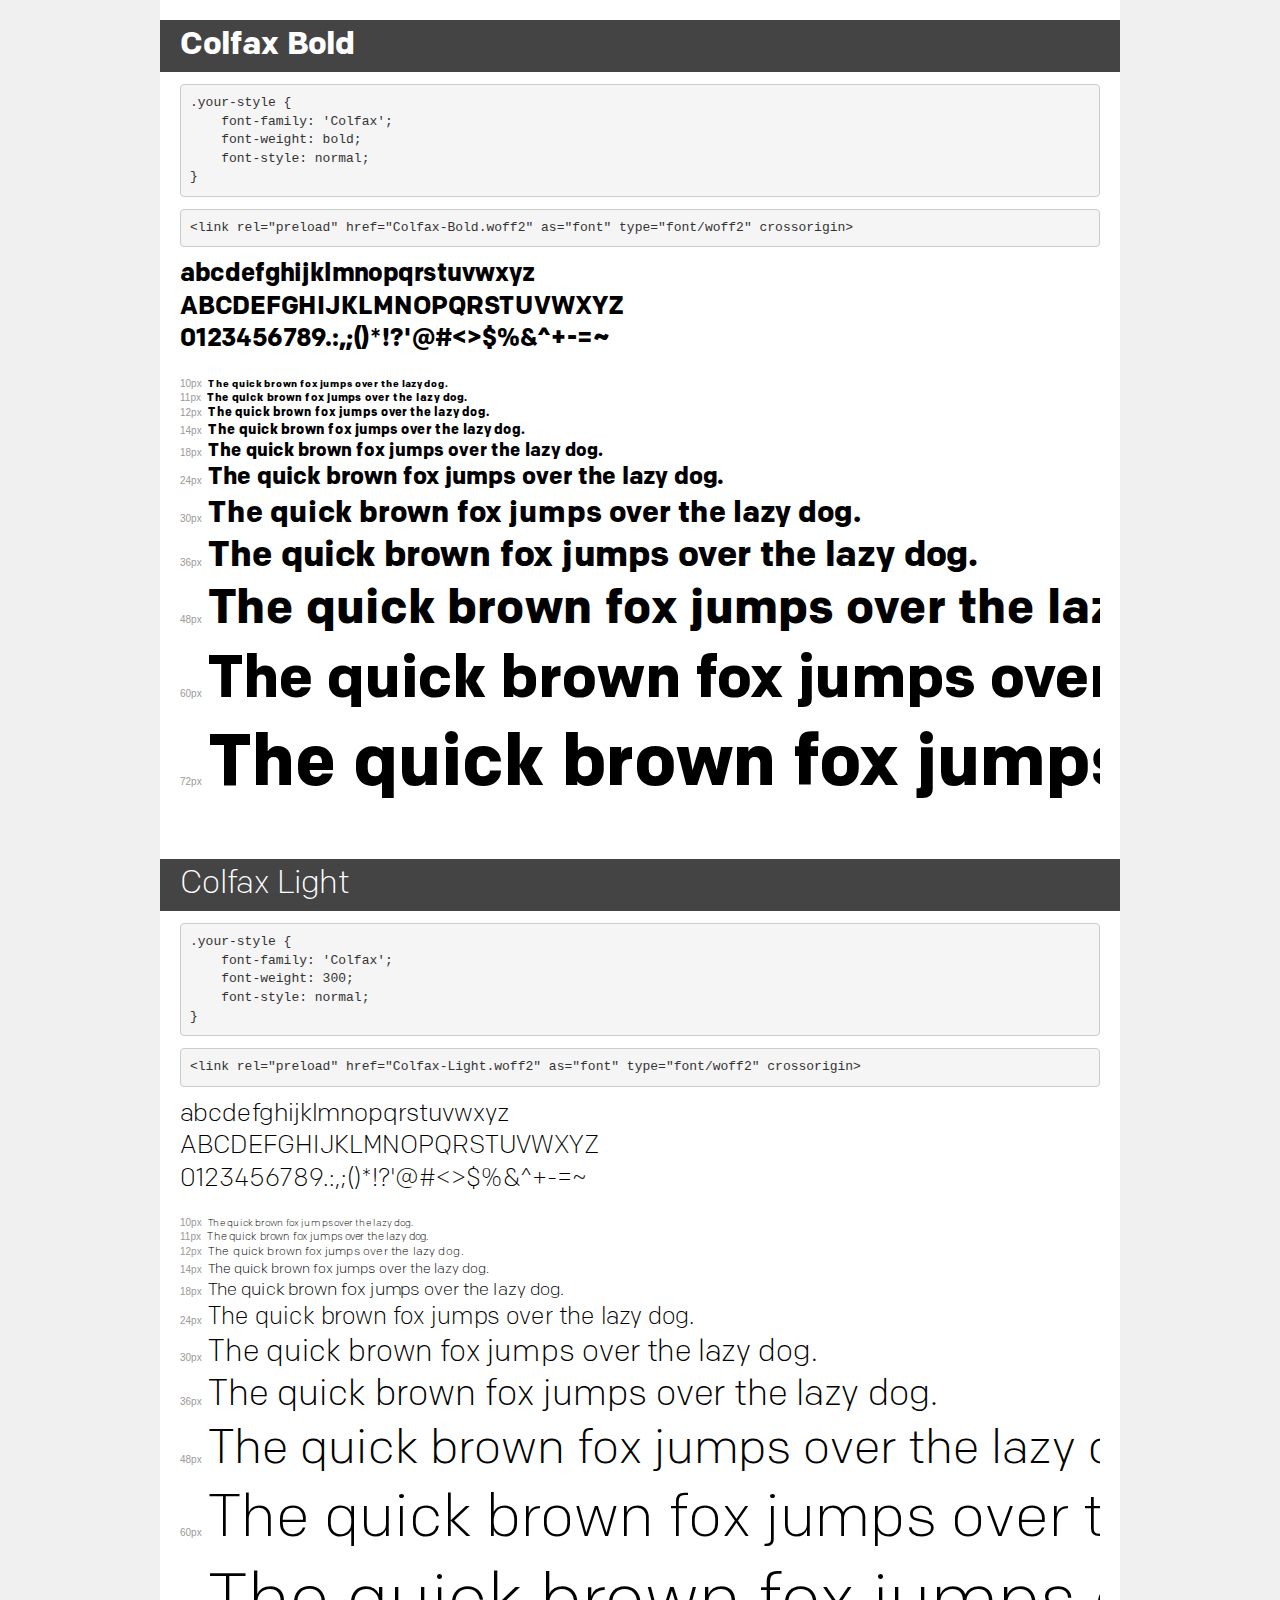
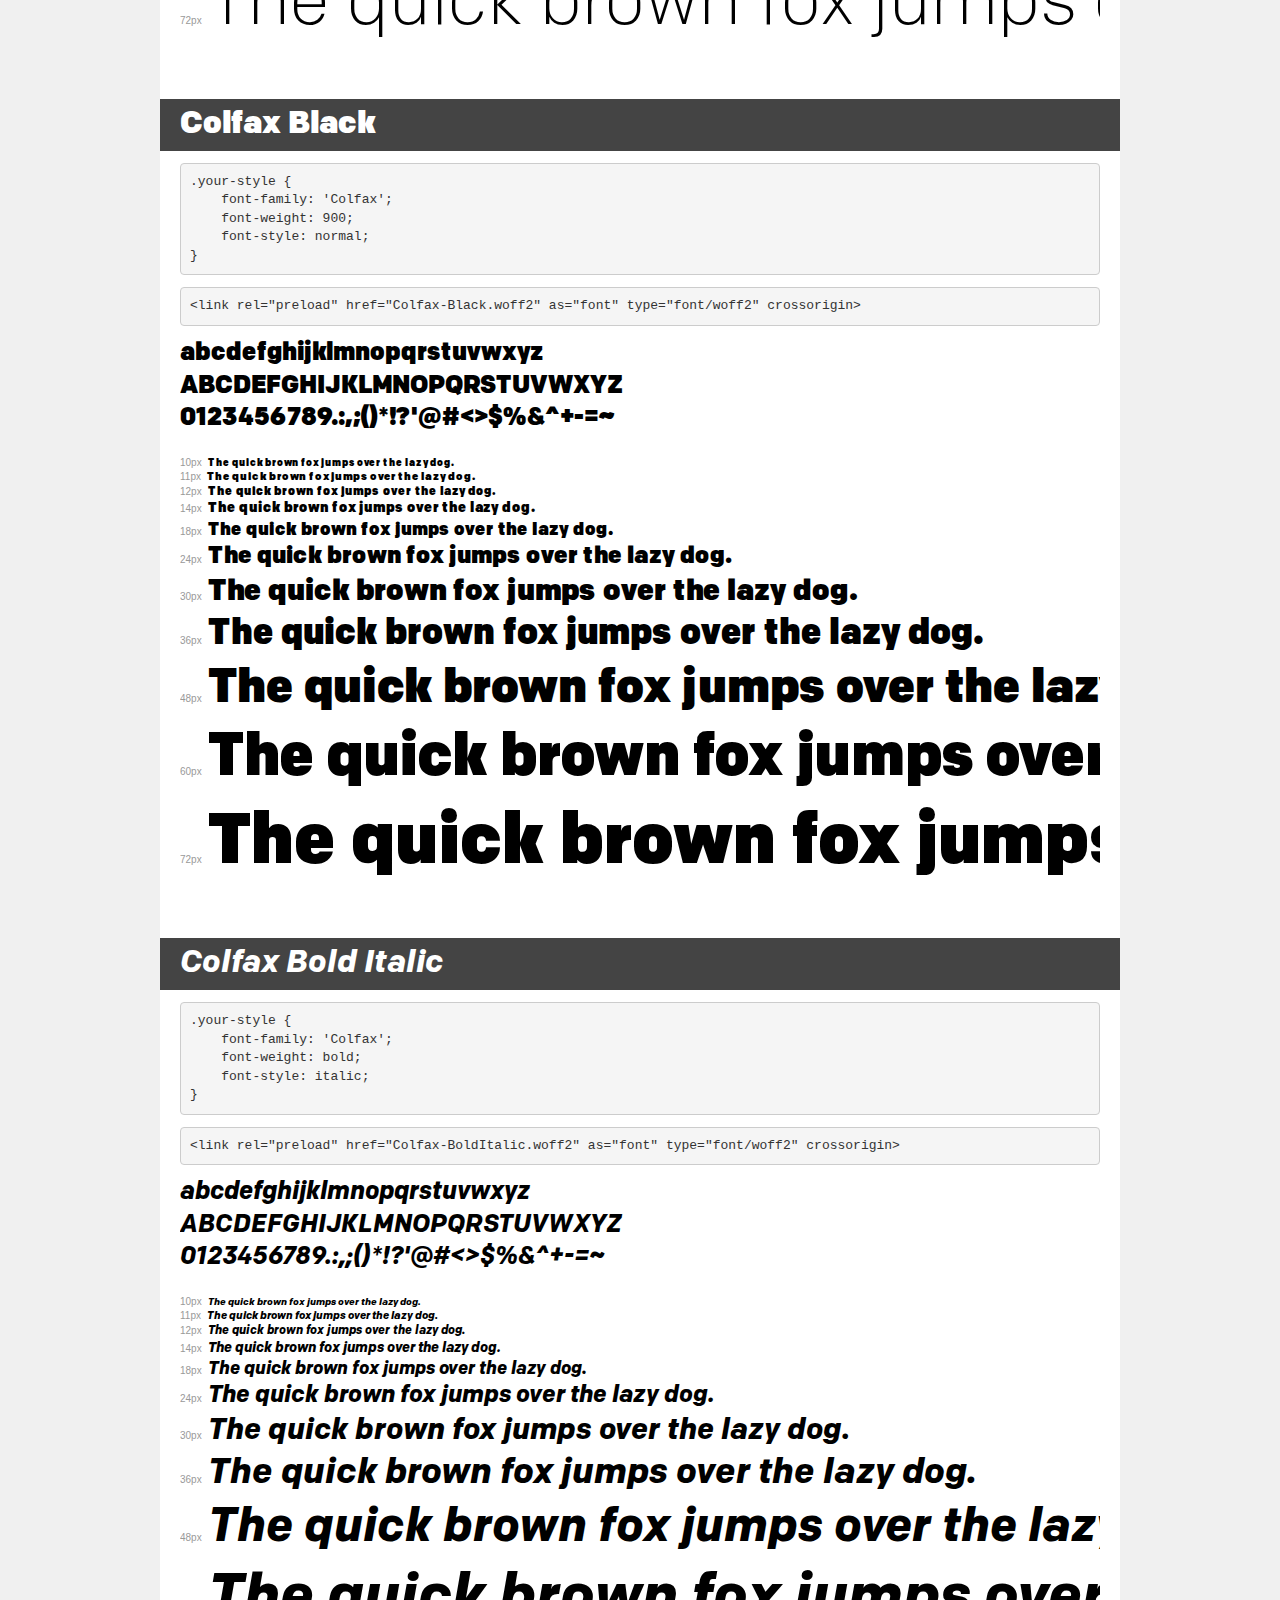
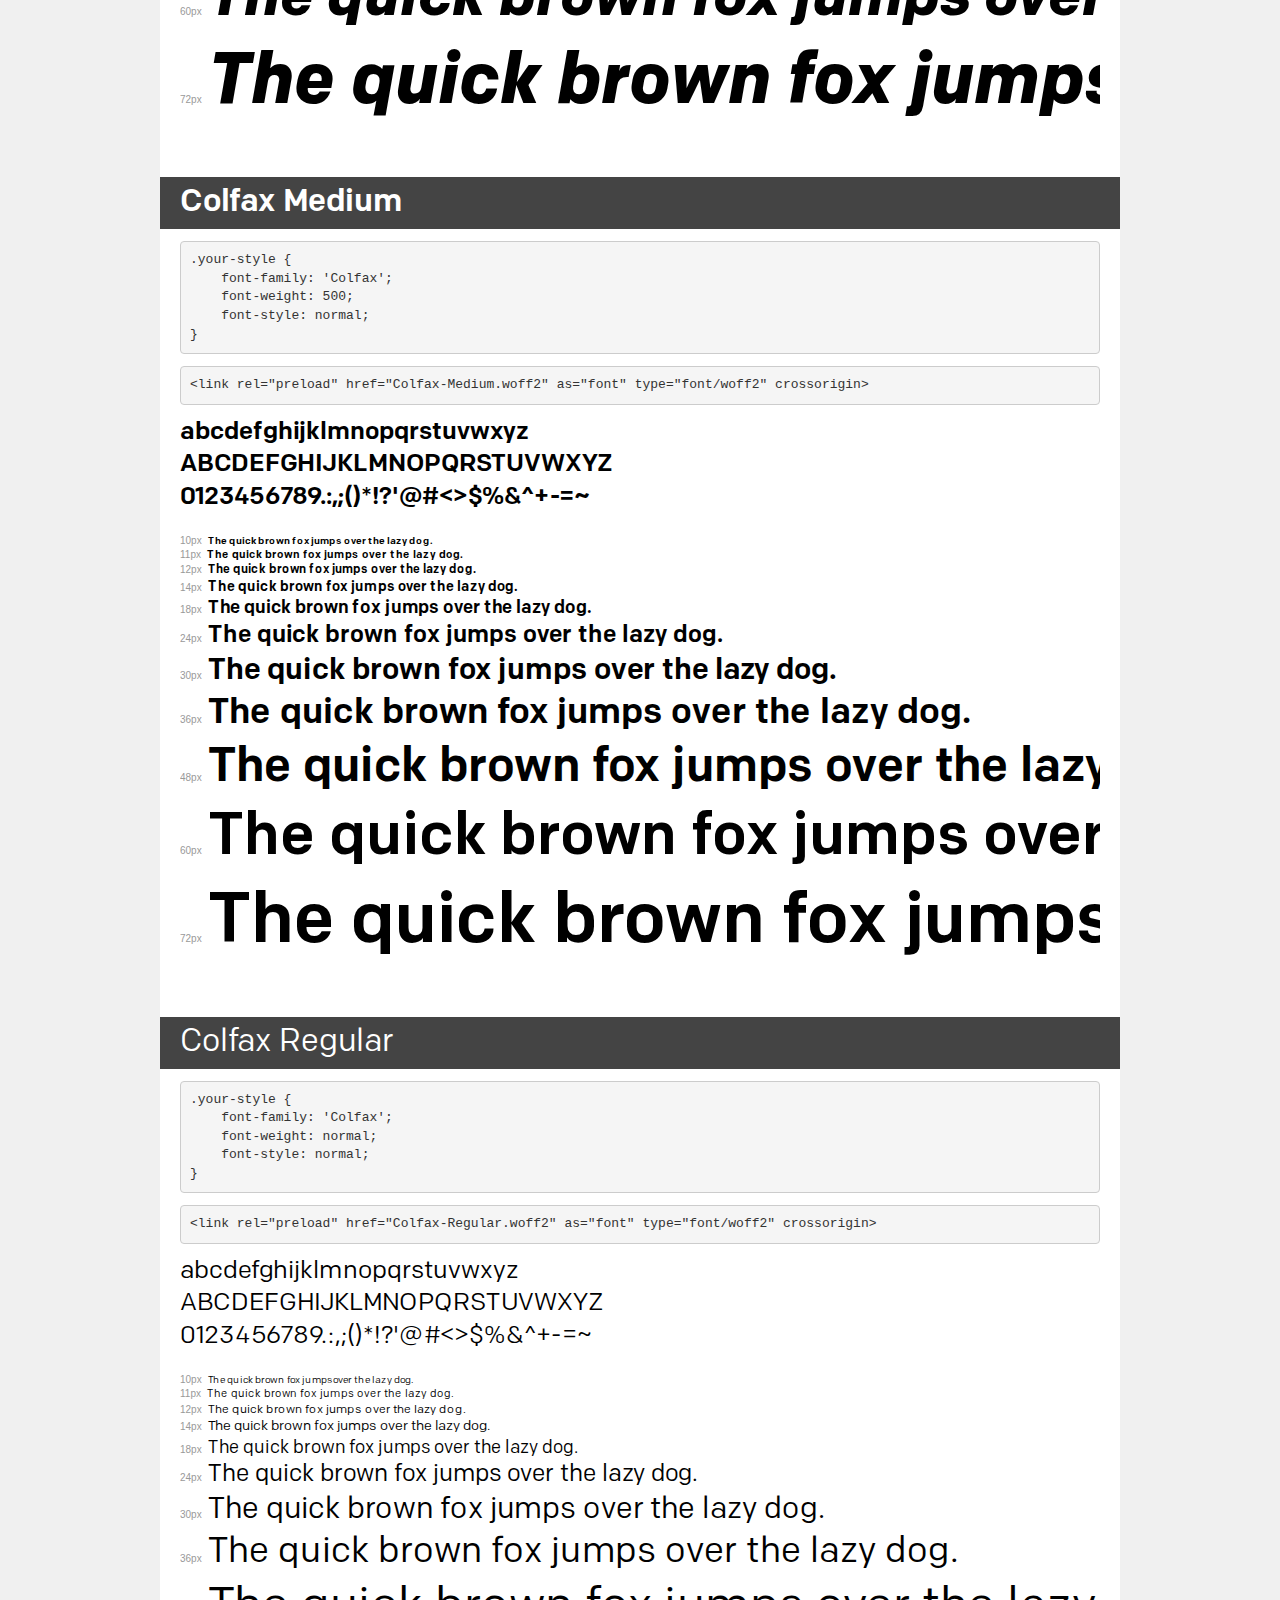
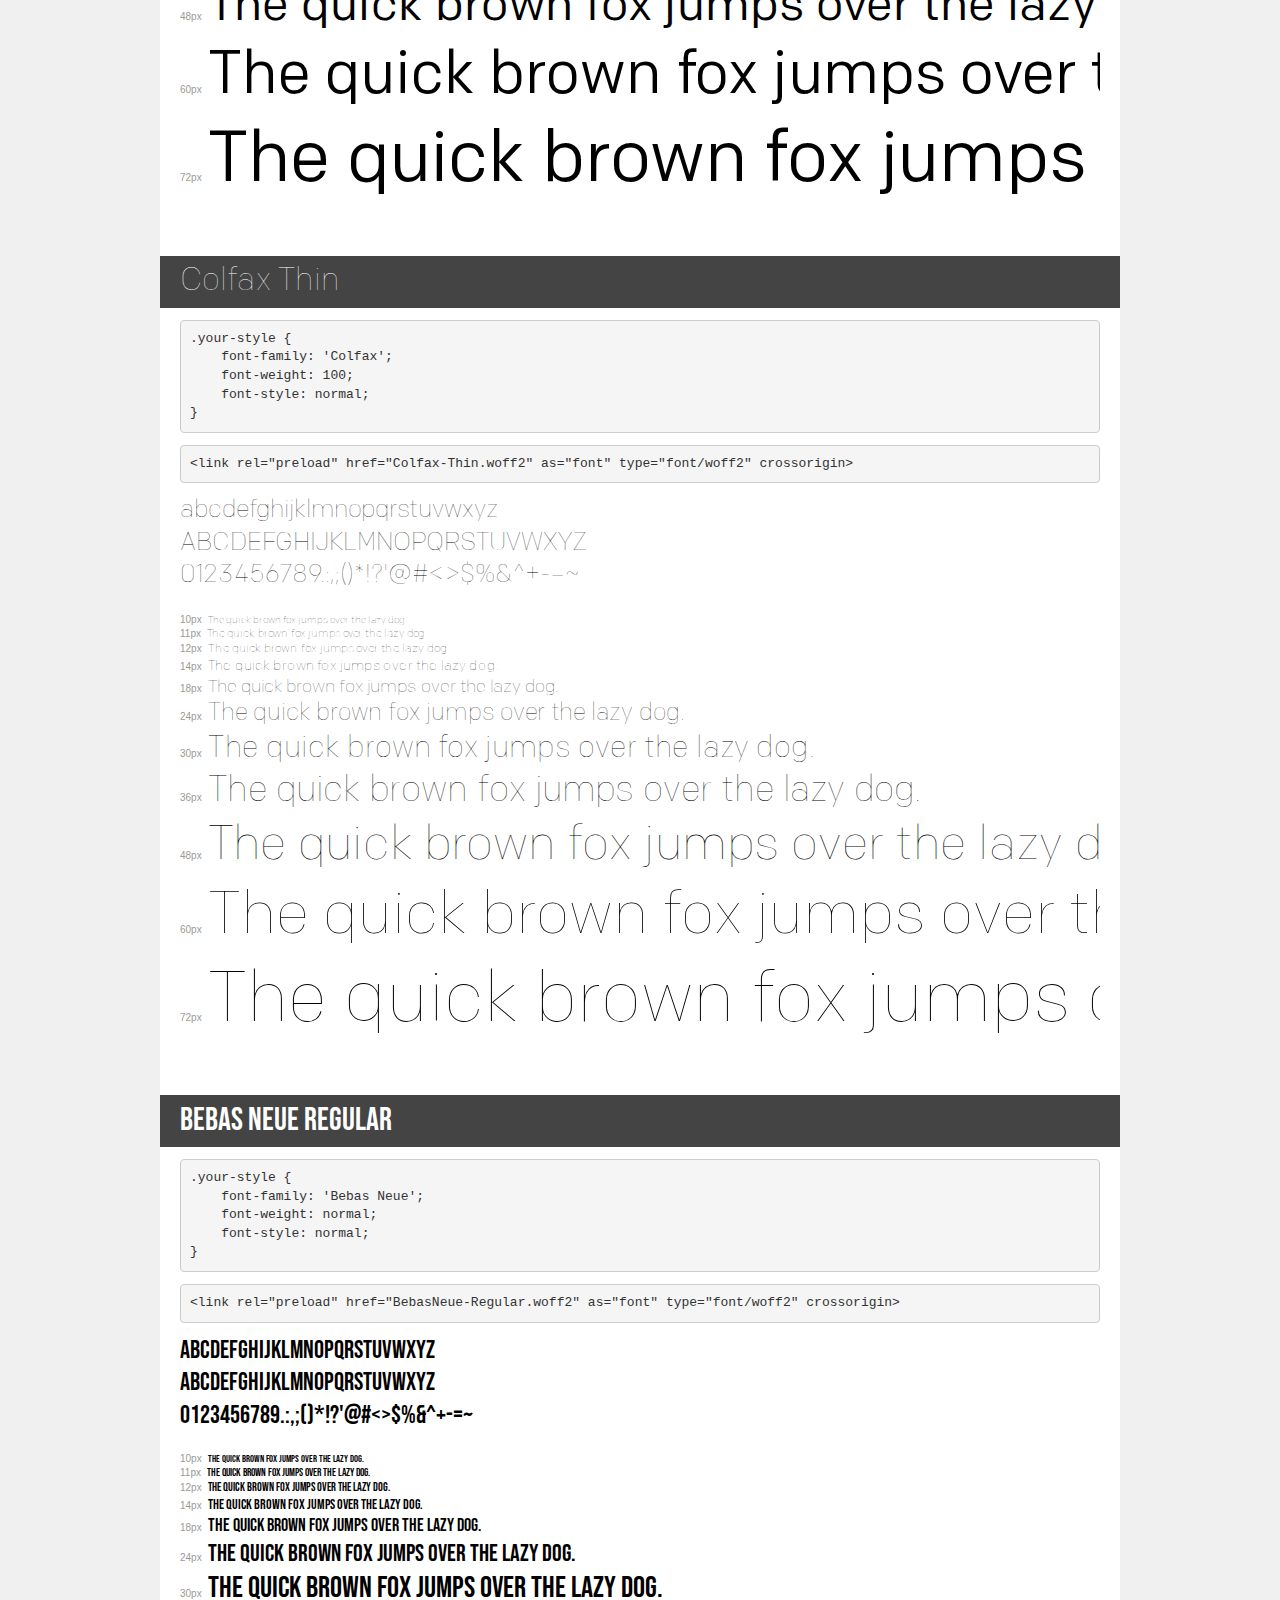
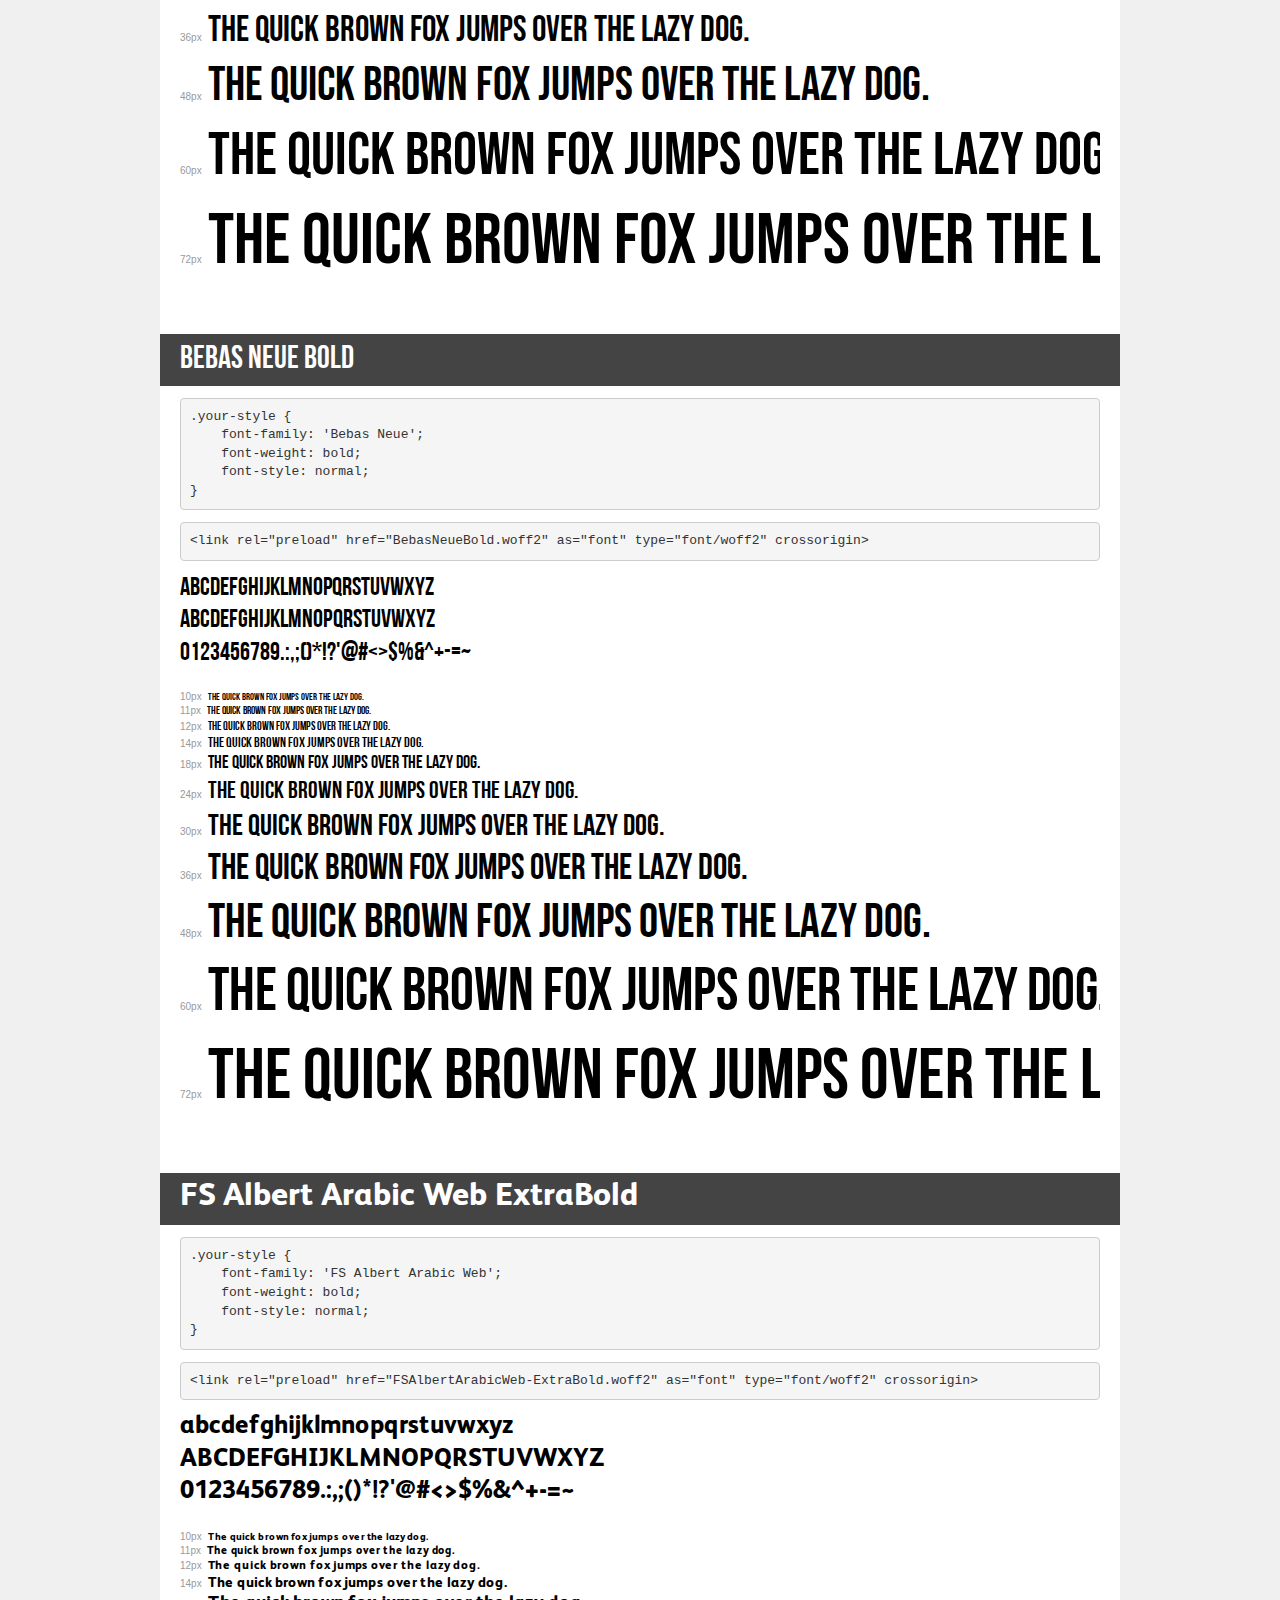
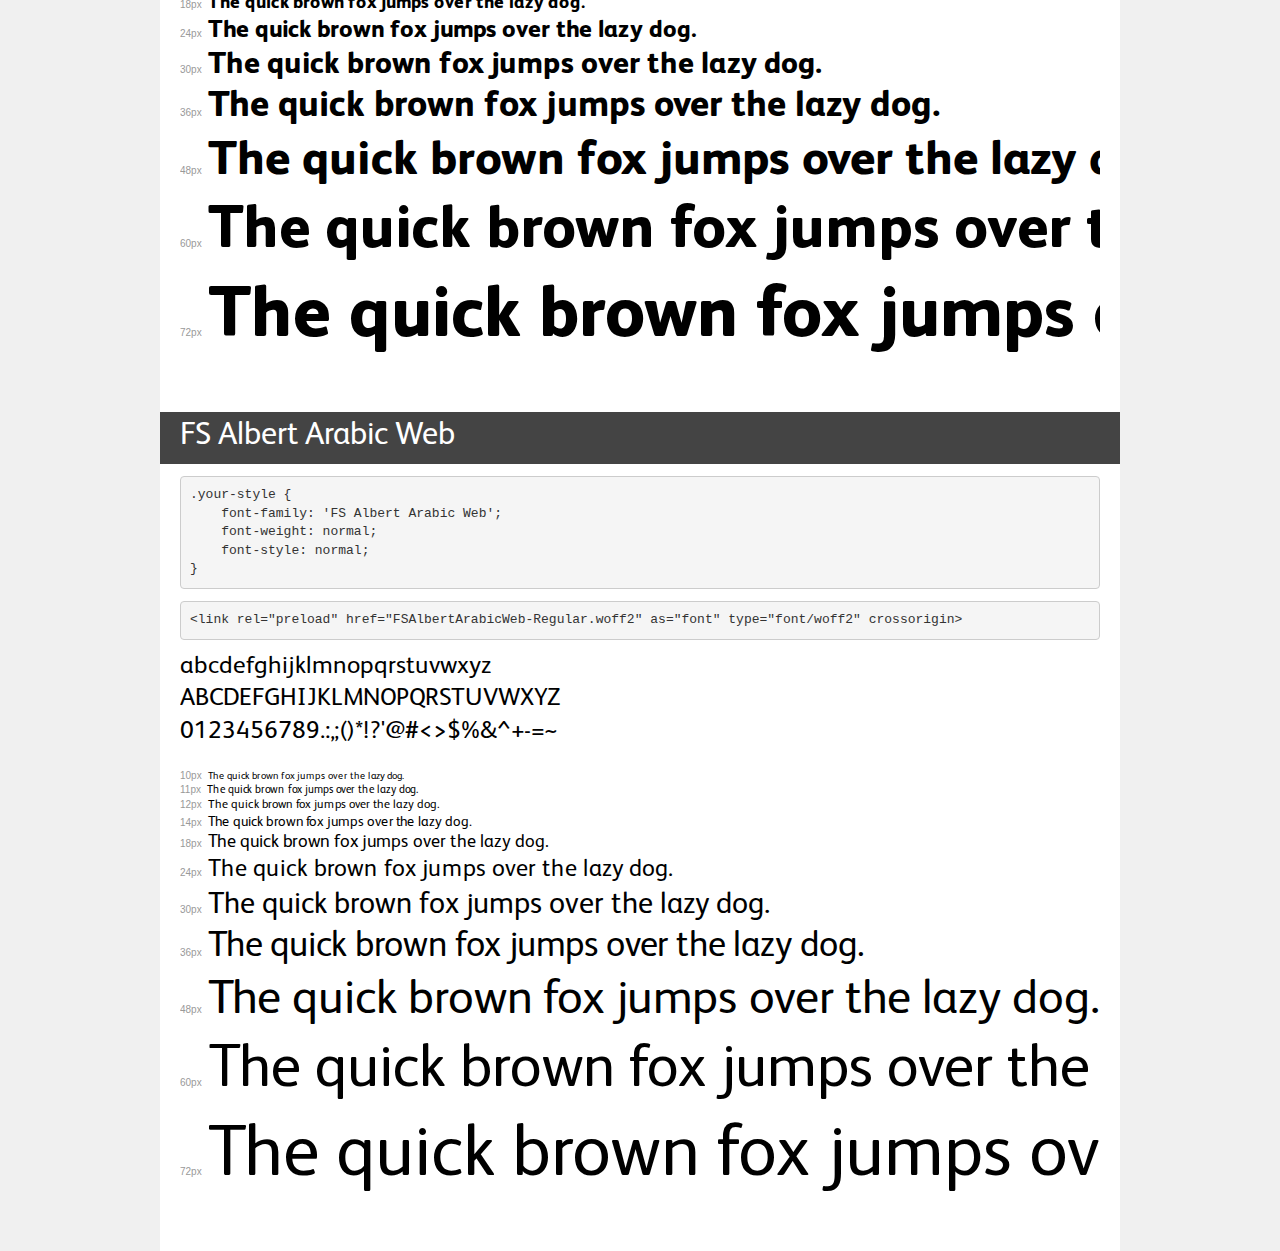
<file: assests/font/demo.html>
<!DOCTYPE html>
<html lang="en">
<head>
    <meta charset="utf-8">
    <meta http-equiv="X-UA-Compatible" content="IE=edge">
    <meta name="viewport" content="width=device-width, initial-scale=1">
    <meta name="robots" content="noindex, noarchive">
    <meta name="format-detection" content="telephone=no">
    <title>Transfonter demo</title>
    <link href="stylesheet.css" rel="stylesheet">
    <style>
        /*
        http://meyerweb.com/eric/tools/css/reset/
        v2.0 | 20110126
        License: none (public domain)
        */
        html, body, div, span, applet, object, iframe,
        h1, h2, h3, h4, h5, h6, p, blockquote, pre,
        a, abbr, acronym, address, big, cite, code,
        del, dfn, em, img, ins, kbd, q, s, samp,
        small, strike, strong, sub, sup, tt, var,
        b, u, i, center,
        dl, dt, dd, ol, ul, li,
        fieldset, form, label, legend,
        table, caption, tbody, tfoot, thead, tr, th, td,
        article, aside, canvas, details, embed,
        figure, figcaption, footer, header, hgroup,
        menu, nav, output, ruby, section, summary,
        time, mark, audio, video {
            margin: 0;
            padding: 0;
            border: 0;
            font-size: 100%;
            font: inherit;
            vertical-align: baseline;
        }
        /* HTML5 display-role reset for older browsers */
        article, aside, details, figcaption, figure,
        footer, header, hgroup, menu, nav, section {
            display: block;
        }
        body {
            line-height: 1;
        }
        ol, ul {
            list-style: none;
        }
        blockquote, q {
            quotes: none;
        }
        blockquote:before, blockquote:after,
        q:before, q:after {
            content: '';
            content: none;
        }
        table {
            border-collapse: collapse;
            border-spacing: 0;
        }
        /* demo styles */
        body {
            background: #f0f0f0;
            color: #000;
        }
        .page {
            background: #fff;
            width: 920px;
            margin: 0 auto;
            padding: 20px 20px 0 20px;
            overflow: hidden;
        }
        .font-container {
            overflow-x: auto;
            overflow-y: hidden;
            margin-bottom: 40px;
            line-height: 1.3;
            white-space: nowrap;
            padding-bottom: 5px;
        }
        h1 {
            position: relative;
            background: #444;
            font-size: 32px;
            color: #fff;
            padding: 10px 20px;
            margin: 0 -20px 12px -20px;
        }
        .letters {
            font-size: 25px;
            margin-bottom: 20px;
        }
        .s10:before {
            content: '10px';
        }
        .s11:before {
            content: '11px';
        }
        .s12:before {
            content: '12px';
        }
        .s14:before {
            content: '14px';
        }
        .s18:before {
            content: '18px';
        }
        .s24:before {
            content: '24px';
        }
        .s30:before {
            content: '30px';
        }
        .s36:before {
            content: '36px';
        }
        .s48:before {
            content: '48px';
        }
        .s60:before {
            content: '60px';
        }
        .s72:before {
            content: '72px';
        }
        .s10:before, .s11:before, .s12:before, .s14:before,
        .s18:before, .s24:before, .s30:before, .s36:before,
        .s48:before, .s60:before, .s72:before {
            font-family: Arial, sans-serif;
            font-size: 10px;
            font-weight: normal;
            font-style: normal;
            color: #999;
            padding-right: 6px;
        }
        pre {
            display: block;
            padding: 9px;
            margin: 0 0 12px;
            font-family: Monaco, Menlo, Consolas, "Courier New", monospace;
            font-size: 13px;
            line-height: 1.428571429;
            color: #333;
            font-weight: normal;
            font-style: normal;
            background-color: #f5f5f5;
            border: 1px solid #ccc;
            overflow-x: auto;
            border-radius: 4px;
        }
        /* responsive */
        @media (max-width: 959px) {
            .page {
                width: auto;
                margin: 0;
            }
        }
    </style>
</head>
<body>
<div class="page">
    <div class="demo">
        <h1 style="font-family: 'Colfax'; font-weight: bold; font-style: normal;">Colfax Bold</h1>
        <pre title="Usage">.your-style {
    font-family: 'Colfax';
    font-weight: bold;
    font-style: normal;
}</pre>
        <pre title="Preload (optional)">
&lt;link rel=&quot;preload&quot; href=&quot;Colfax-Bold.woff2&quot; as=&quot;font&quot; type=&quot;font/woff2&quot; crossorigin&gt;</pre>
        <div class="font-container" style="font-family: 'Colfax'; font-weight: bold; font-style: normal;">
            <p class="letters">
                abcdefghijklmnopqrstuvwxyz<br>
ABCDEFGHIJKLMNOPQRSTUVWXYZ<br>
                0123456789.:,;()*!?'@#&lt;&gt;$%&^+-=~
            </p>
            <p class="s10" style="font-size: 10px;">The quick brown fox jumps over the lazy dog.</p>
            <p class="s11" style="font-size: 11px;">The quick brown fox jumps over the lazy dog.</p>
            <p class="s12" style="font-size: 12px;">The quick brown fox jumps over the lazy dog.</p>
            <p class="s14" style="font-size: 14px;">The quick brown fox jumps over the lazy dog.</p>
            <p class="s18" style="font-size: 18px;">The quick brown fox jumps over the lazy dog.</p>
            <p class="s24" style="font-size: 24px;">The quick brown fox jumps over the lazy dog.</p>
            <p class="s30" style="font-size: 30px;">The quick brown fox jumps over the lazy dog.</p>
            <p class="s36" style="font-size: 36px;">The quick brown fox jumps over the lazy dog.</p>
            <p class="s48" style="font-size: 48px;">The quick brown fox jumps over the lazy dog.</p>
            <p class="s60" style="font-size: 60px;">The quick brown fox jumps over the lazy dog.</p>
            <p class="s72" style="font-size: 72px;">The quick brown fox jumps over the lazy dog.</p>
        </div>
    </div>

    <div class="demo">
        <h1 style="font-family: 'Colfax'; font-weight: 300; font-style: normal;">Colfax Light</h1>
        <pre title="Usage">.your-style {
    font-family: 'Colfax';
    font-weight: 300;
    font-style: normal;
}</pre>
        <pre title="Preload (optional)">
&lt;link rel=&quot;preload&quot; href=&quot;Colfax-Light.woff2&quot; as=&quot;font&quot; type=&quot;font/woff2&quot; crossorigin&gt;</pre>
        <div class="font-container" style="font-family: 'Colfax'; font-weight: 300; font-style: normal;">
            <p class="letters">
                abcdefghijklmnopqrstuvwxyz<br>
ABCDEFGHIJKLMNOPQRSTUVWXYZ<br>
                0123456789.:,;()*!?'@#&lt;&gt;$%&^+-=~
            </p>
            <p class="s10" style="font-size: 10px;">The quick brown fox jumps over the lazy dog.</p>
            <p class="s11" style="font-size: 11px;">The quick brown fox jumps over the lazy dog.</p>
            <p class="s12" style="font-size: 12px;">The quick brown fox jumps over the lazy dog.</p>
            <p class="s14" style="font-size: 14px;">The quick brown fox jumps over the lazy dog.</p>
            <p class="s18" style="font-size: 18px;">The quick brown fox jumps over the lazy dog.</p>
            <p class="s24" style="font-size: 24px;">The quick brown fox jumps over the lazy dog.</p>
            <p class="s30" style="font-size: 30px;">The quick brown fox jumps over the lazy dog.</p>
            <p class="s36" style="font-size: 36px;">The quick brown fox jumps over the lazy dog.</p>
            <p class="s48" style="font-size: 48px;">The quick brown fox jumps over the lazy dog.</p>
            <p class="s60" style="font-size: 60px;">The quick brown fox jumps over the lazy dog.</p>
            <p class="s72" style="font-size: 72px;">The quick brown fox jumps over the lazy dog.</p>
        </div>
    </div>

    <div class="demo">
        <h1 style="font-family: 'Colfax'; font-weight: 900; font-style: normal;">Colfax Black</h1>
        <pre title="Usage">.your-style {
    font-family: 'Colfax';
    font-weight: 900;
    font-style: normal;
}</pre>
        <pre title="Preload (optional)">
&lt;link rel=&quot;preload&quot; href=&quot;Colfax-Black.woff2&quot; as=&quot;font&quot; type=&quot;font/woff2&quot; crossorigin&gt;</pre>
        <div class="font-container" style="font-family: 'Colfax'; font-weight: 900; font-style: normal;">
            <p class="letters">
                abcdefghijklmnopqrstuvwxyz<br>
ABCDEFGHIJKLMNOPQRSTUVWXYZ<br>
                0123456789.:,;()*!?'@#&lt;&gt;$%&^+-=~
            </p>
            <p class="s10" style="font-size: 10px;">The quick brown fox jumps over the lazy dog.</p>
            <p class="s11" style="font-size: 11px;">The quick brown fox jumps over the lazy dog.</p>
            <p class="s12" style="font-size: 12px;">The quick brown fox jumps over the lazy dog.</p>
            <p class="s14" style="font-size: 14px;">The quick brown fox jumps over the lazy dog.</p>
            <p class="s18" style="font-size: 18px;">The quick brown fox jumps over the lazy dog.</p>
            <p class="s24" style="font-size: 24px;">The quick brown fox jumps over the lazy dog.</p>
            <p class="s30" style="font-size: 30px;">The quick brown fox jumps over the lazy dog.</p>
            <p class="s36" style="font-size: 36px;">The quick brown fox jumps over the lazy dog.</p>
            <p class="s48" style="font-size: 48px;">The quick brown fox jumps over the lazy dog.</p>
            <p class="s60" style="font-size: 60px;">The quick brown fox jumps over the lazy dog.</p>
            <p class="s72" style="font-size: 72px;">The quick brown fox jumps over the lazy dog.</p>
        </div>
    </div>

    <div class="demo">
        <h1 style="font-family: 'Colfax'; font-weight: bold; font-style: italic;">Colfax Bold Italic</h1>
        <pre title="Usage">.your-style {
    font-family: 'Colfax';
    font-weight: bold;
    font-style: italic;
}</pre>
        <pre title="Preload (optional)">
&lt;link rel=&quot;preload&quot; href=&quot;Colfax-BoldItalic.woff2&quot; as=&quot;font&quot; type=&quot;font/woff2&quot; crossorigin&gt;</pre>
        <div class="font-container" style="font-family: 'Colfax'; font-weight: bold; font-style: italic;">
            <p class="letters">
                abcdefghijklmnopqrstuvwxyz<br>
ABCDEFGHIJKLMNOPQRSTUVWXYZ<br>
                0123456789.:,;()*!?'@#&lt;&gt;$%&^+-=~
            </p>
            <p class="s10" style="font-size: 10px;">The quick brown fox jumps over the lazy dog.</p>
            <p class="s11" style="font-size: 11px;">The quick brown fox jumps over the lazy dog.</p>
            <p class="s12" style="font-size: 12px;">The quick brown fox jumps over the lazy dog.</p>
            <p class="s14" style="font-size: 14px;">The quick brown fox jumps over the lazy dog.</p>
            <p class="s18" style="font-size: 18px;">The quick brown fox jumps over the lazy dog.</p>
            <p class="s24" style="font-size: 24px;">The quick brown fox jumps over the lazy dog.</p>
            <p class="s30" style="font-size: 30px;">The quick brown fox jumps over the lazy dog.</p>
            <p class="s36" style="font-size: 36px;">The quick brown fox jumps over the lazy dog.</p>
            <p class="s48" style="font-size: 48px;">The quick brown fox jumps over the lazy dog.</p>
            <p class="s60" style="font-size: 60px;">The quick brown fox jumps over the lazy dog.</p>
            <p class="s72" style="font-size: 72px;">The quick brown fox jumps over the lazy dog.</p>
        </div>
    </div>

    <div class="demo">
        <h1 style="font-family: 'Colfax'; font-weight: 500; font-style: normal;">Colfax Medium</h1>
        <pre title="Usage">.your-style {
    font-family: 'Colfax';
    font-weight: 500;
    font-style: normal;
}</pre>
        <pre title="Preload (optional)">
&lt;link rel=&quot;preload&quot; href=&quot;Colfax-Medium.woff2&quot; as=&quot;font&quot; type=&quot;font/woff2&quot; crossorigin&gt;</pre>
        <div class="font-container" style="font-family: 'Colfax'; font-weight: 500; font-style: normal;">
            <p class="letters">
                abcdefghijklmnopqrstuvwxyz<br>
ABCDEFGHIJKLMNOPQRSTUVWXYZ<br>
                0123456789.:,;()*!?'@#&lt;&gt;$%&^+-=~
            </p>
            <p class="s10" style="font-size: 10px;">The quick brown fox jumps over the lazy dog.</p>
            <p class="s11" style="font-size: 11px;">The quick brown fox jumps over the lazy dog.</p>
            <p class="s12" style="font-size: 12px;">The quick brown fox jumps over the lazy dog.</p>
            <p class="s14" style="font-size: 14px;">The quick brown fox jumps over the lazy dog.</p>
            <p class="s18" style="font-size: 18px;">The quick brown fox jumps over the lazy dog.</p>
            <p class="s24" style="font-size: 24px;">The quick brown fox jumps over the lazy dog.</p>
            <p class="s30" style="font-size: 30px;">The quick brown fox jumps over the lazy dog.</p>
            <p class="s36" style="font-size: 36px;">The quick brown fox jumps over the lazy dog.</p>
            <p class="s48" style="font-size: 48px;">The quick brown fox jumps over the lazy dog.</p>
            <p class="s60" style="font-size: 60px;">The quick brown fox jumps over the lazy dog.</p>
            <p class="s72" style="font-size: 72px;">The quick brown fox jumps over the lazy dog.</p>
        </div>
    </div>

    <div class="demo">
        <h1 style="font-family: 'Colfax'; font-weight: normal; font-style: normal;">Colfax Regular</h1>
        <pre title="Usage">.your-style {
    font-family: 'Colfax';
    font-weight: normal;
    font-style: normal;
}</pre>
        <pre title="Preload (optional)">
&lt;link rel=&quot;preload&quot; href=&quot;Colfax-Regular.woff2&quot; as=&quot;font&quot; type=&quot;font/woff2&quot; crossorigin&gt;</pre>
        <div class="font-container" style="font-family: 'Colfax'; font-weight: normal; font-style: normal;">
            <p class="letters">
                abcdefghijklmnopqrstuvwxyz<br>
ABCDEFGHIJKLMNOPQRSTUVWXYZ<br>
                0123456789.:,;()*!?'@#&lt;&gt;$%&^+-=~
            </p>
            <p class="s10" style="font-size: 10px;">The quick brown fox jumps over the lazy dog.</p>
            <p class="s11" style="font-size: 11px;">The quick brown fox jumps over the lazy dog.</p>
            <p class="s12" style="font-size: 12px;">The quick brown fox jumps over the lazy dog.</p>
            <p class="s14" style="font-size: 14px;">The quick brown fox jumps over the lazy dog.</p>
            <p class="s18" style="font-size: 18px;">The quick brown fox jumps over the lazy dog.</p>
            <p class="s24" style="font-size: 24px;">The quick brown fox jumps over the lazy dog.</p>
            <p class="s30" style="font-size: 30px;">The quick brown fox jumps over the lazy dog.</p>
            <p class="s36" style="font-size: 36px;">The quick brown fox jumps over the lazy dog.</p>
            <p class="s48" style="font-size: 48px;">The quick brown fox jumps over the lazy dog.</p>
            <p class="s60" style="font-size: 60px;">The quick brown fox jumps over the lazy dog.</p>
            <p class="s72" style="font-size: 72px;">The quick brown fox jumps over the lazy dog.</p>
        </div>
    </div>

    <div class="demo">
        <h1 style="font-family: 'Colfax'; font-weight: 100; font-style: normal;">Colfax Thin</h1>
        <pre title="Usage">.your-style {
    font-family: 'Colfax';
    font-weight: 100;
    font-style: normal;
}</pre>
        <pre title="Preload (optional)">
&lt;link rel=&quot;preload&quot; href=&quot;Colfax-Thin.woff2&quot; as=&quot;font&quot; type=&quot;font/woff2&quot; crossorigin&gt;</pre>
        <div class="font-container" style="font-family: 'Colfax'; font-weight: 100; font-style: normal;">
            <p class="letters">
                abcdefghijklmnopqrstuvwxyz<br>
ABCDEFGHIJKLMNOPQRSTUVWXYZ<br>
                0123456789.:,;()*!?'@#&lt;&gt;$%&^+-=~
            </p>
            <p class="s10" style="font-size: 10px;">The quick brown fox jumps over the lazy dog.</p>
            <p class="s11" style="font-size: 11px;">The quick brown fox jumps over the lazy dog.</p>
            <p class="s12" style="font-size: 12px;">The quick brown fox jumps over the lazy dog.</p>
            <p class="s14" style="font-size: 14px;">The quick brown fox jumps over the lazy dog.</p>
            <p class="s18" style="font-size: 18px;">The quick brown fox jumps over the lazy dog.</p>
            <p class="s24" style="font-size: 24px;">The quick brown fox jumps over the lazy dog.</p>
            <p class="s30" style="font-size: 30px;">The quick brown fox jumps over the lazy dog.</p>
            <p class="s36" style="font-size: 36px;">The quick brown fox jumps over the lazy dog.</p>
            <p class="s48" style="font-size: 48px;">The quick brown fox jumps over the lazy dog.</p>
            <p class="s60" style="font-size: 60px;">The quick brown fox jumps over the lazy dog.</p>
            <p class="s72" style="font-size: 72px;">The quick brown fox jumps over the lazy dog.</p>
        </div>
    </div>

    <div class="demo">
        <h1 style="font-family: 'Bebas Neue'; font-weight: normal; font-style: normal;">Bebas Neue Regular</h1>
        <pre title="Usage">.your-style {
    font-family: 'Bebas Neue';
    font-weight: normal;
    font-style: normal;
}</pre>
        <pre title="Preload (optional)">
&lt;link rel=&quot;preload&quot; href=&quot;BebasNeue-Regular.woff2&quot; as=&quot;font&quot; type=&quot;font/woff2&quot; crossorigin&gt;</pre>
        <div class="font-container" style="font-family: 'Bebas Neue'; font-weight: normal; font-style: normal;">
            <p class="letters">
                abcdefghijklmnopqrstuvwxyz<br>
ABCDEFGHIJKLMNOPQRSTUVWXYZ<br>
                0123456789.:,;()*!?'@#&lt;&gt;$%&^+-=~
            </p>
            <p class="s10" style="font-size: 10px;">The quick brown fox jumps over the lazy dog.</p>
            <p class="s11" style="font-size: 11px;">The quick brown fox jumps over the lazy dog.</p>
            <p class="s12" style="font-size: 12px;">The quick brown fox jumps over the lazy dog.</p>
            <p class="s14" style="font-size: 14px;">The quick brown fox jumps over the lazy dog.</p>
            <p class="s18" style="font-size: 18px;">The quick brown fox jumps over the lazy dog.</p>
            <p class="s24" style="font-size: 24px;">The quick brown fox jumps over the lazy dog.</p>
            <p class="s30" style="font-size: 30px;">The quick brown fox jumps over the lazy dog.</p>
            <p class="s36" style="font-size: 36px;">The quick brown fox jumps over the lazy dog.</p>
            <p class="s48" style="font-size: 48px;">The quick brown fox jumps over the lazy dog.</p>
            <p class="s60" style="font-size: 60px;">The quick brown fox jumps over the lazy dog.</p>
            <p class="s72" style="font-size: 72px;">The quick brown fox jumps over the lazy dog.</p>
        </div>
    </div>

    <div class="demo">
        <h1 style="font-family: 'Bebas Neue'; font-weight: bold; font-style: normal;">Bebas Neue Bold</h1>
        <pre title="Usage">.your-style {
    font-family: 'Bebas Neue';
    font-weight: bold;
    font-style: normal;
}</pre>
        <pre title="Preload (optional)">
&lt;link rel=&quot;preload&quot; href=&quot;BebasNeueBold.woff2&quot; as=&quot;font&quot; type=&quot;font/woff2&quot; crossorigin&gt;</pre>
        <div class="font-container" style="font-family: 'Bebas Neue'; font-weight: bold; font-style: normal;">
            <p class="letters">
                abcdefghijklmnopqrstuvwxyz<br>
ABCDEFGHIJKLMNOPQRSTUVWXYZ<br>
                0123456789.:,;()*!?'@#&lt;&gt;$%&^+-=~
            </p>
            <p class="s10" style="font-size: 10px;">The quick brown fox jumps over the lazy dog.</p>
            <p class="s11" style="font-size: 11px;">The quick brown fox jumps over the lazy dog.</p>
            <p class="s12" style="font-size: 12px;">The quick brown fox jumps over the lazy dog.</p>
            <p class="s14" style="font-size: 14px;">The quick brown fox jumps over the lazy dog.</p>
            <p class="s18" style="font-size: 18px;">The quick brown fox jumps over the lazy dog.</p>
            <p class="s24" style="font-size: 24px;">The quick brown fox jumps over the lazy dog.</p>
            <p class="s30" style="font-size: 30px;">The quick brown fox jumps over the lazy dog.</p>
            <p class="s36" style="font-size: 36px;">The quick brown fox jumps over the lazy dog.</p>
            <p class="s48" style="font-size: 48px;">The quick brown fox jumps over the lazy dog.</p>
            <p class="s60" style="font-size: 60px;">The quick brown fox jumps over the lazy dog.</p>
            <p class="s72" style="font-size: 72px;">The quick brown fox jumps over the lazy dog.</p>
        </div>
    </div>

    <div class="demo">
        <h1 style="font-family: 'FS Albert Arabic Web'; font-weight: bold; font-style: normal;">FS Albert Arabic Web ExtraBold</h1>
        <pre title="Usage">.your-style {
    font-family: 'FS Albert Arabic Web';
    font-weight: bold;
    font-style: normal;
}</pre>
        <pre title="Preload (optional)">
&lt;link rel=&quot;preload&quot; href=&quot;FSAlbertArabicWeb-ExtraBold.woff2&quot; as=&quot;font&quot; type=&quot;font/woff2&quot; crossorigin&gt;</pre>
        <div class="font-container" style="font-family: 'FS Albert Arabic Web'; font-weight: bold; font-style: normal;">
            <p class="letters">
                abcdefghijklmnopqrstuvwxyz<br>
ABCDEFGHIJKLMNOPQRSTUVWXYZ<br>
                0123456789.:,;()*!?'@#&lt;&gt;$%&^+-=~
            </p>
            <p class="s10" style="font-size: 10px;">The quick brown fox jumps over the lazy dog.</p>
            <p class="s11" style="font-size: 11px;">The quick brown fox jumps over the lazy dog.</p>
            <p class="s12" style="font-size: 12px;">The quick brown fox jumps over the lazy dog.</p>
            <p class="s14" style="font-size: 14px;">The quick brown fox jumps over the lazy dog.</p>
            <p class="s18" style="font-size: 18px;">The quick brown fox jumps over the lazy dog.</p>
            <p class="s24" style="font-size: 24px;">The quick brown fox jumps over the lazy dog.</p>
            <p class="s30" style="font-size: 30px;">The quick brown fox jumps over the lazy dog.</p>
            <p class="s36" style="font-size: 36px;">The quick brown fox jumps over the lazy dog.</p>
            <p class="s48" style="font-size: 48px;">The quick brown fox jumps over the lazy dog.</p>
            <p class="s60" style="font-size: 60px;">The quick brown fox jumps over the lazy dog.</p>
            <p class="s72" style="font-size: 72px;">The quick brown fox jumps over the lazy dog.</p>
        </div>
    </div>

    <div class="demo">
        <h1 style="font-family: 'FS Albert Arabic Web'; font-weight: normal; font-style: normal;">FS Albert Arabic Web</h1>
        <pre title="Usage">.your-style {
    font-family: 'FS Albert Arabic Web';
    font-weight: normal;
    font-style: normal;
}</pre>
        <pre title="Preload (optional)">
&lt;link rel=&quot;preload&quot; href=&quot;FSAlbertArabicWeb-Regular.woff2&quot; as=&quot;font&quot; type=&quot;font/woff2&quot; crossorigin&gt;</pre>
        <div class="font-container" style="font-family: 'FS Albert Arabic Web'; font-weight: normal; font-style: normal;">
            <p class="letters">
                abcdefghijklmnopqrstuvwxyz<br>
ABCDEFGHIJKLMNOPQRSTUVWXYZ<br>
                0123456789.:,;()*!?'@#&lt;&gt;$%&^+-=~
            </p>
            <p class="s10" style="font-size: 10px;">The quick brown fox jumps over the lazy dog.</p>
            <p class="s11" style="font-size: 11px;">The quick brown fox jumps over the lazy dog.</p>
            <p class="s12" style="font-size: 12px;">The quick brown fox jumps over the lazy dog.</p>
            <p class="s14" style="font-size: 14px;">The quick brown fox jumps over the lazy dog.</p>
            <p class="s18" style="font-size: 18px;">The quick brown fox jumps over the lazy dog.</p>
            <p class="s24" style="font-size: 24px;">The quick brown fox jumps over the lazy dog.</p>
            <p class="s30" style="font-size: 30px;">The quick brown fox jumps over the lazy dog.</p>
            <p class="s36" style="font-size: 36px;">The quick brown fox jumps over the lazy dog.</p>
            <p class="s48" style="font-size: 48px;">The quick brown fox jumps over the lazy dog.</p>
            <p class="s60" style="font-size: 60px;">The quick brown fox jumps over the lazy dog.</p>
            <p class="s72" style="font-size: 72px;">The quick brown fox jumps over the lazy dog.</p>
        </div>
    </div>

</div>
</body>
</html>
</file>
<file: assests/font/stylesheet.css>
@font-face {
    font-family: 'Colfax';
    src: url('Colfax-Bold.eot');
    src: url('Colfax-Bold.eot?#iefix') format('embedded-opentype'),
        url('Colfax-Bold.woff2') format('woff2'),
        url('Colfax-Bold.woff') format('woff'),
        url('Colfax-Bold.ttf') format('truetype');
    font-weight: bold;
    font-style: normal;
    font-display: swap;
}

@font-face {
    font-family: 'Colfax';
    src: url('Colfax-Light.eot');
    src: url('Colfax-Light.eot?#iefix') format('embedded-opentype'),
        url('Colfax-Light.woff2') format('woff2'),
        url('Colfax-Light.woff') format('woff'),
        url('Colfax-Light.ttf') format('truetype');
    font-weight: 300;
    font-style: normal;
    font-display: swap;
}

@font-face {
    font-family: 'Colfax';
    src: url('Colfax-Black.eot');
    src: url('Colfax-Black.eot?#iefix') format('embedded-opentype'),
        url('Colfax-Black.woff2') format('woff2'),
        url('Colfax-Black.woff') format('woff'),
        url('Colfax-Black.ttf') format('truetype');
    font-weight: 900;
    font-style: normal;
    font-display: swap;
}

@font-face {
    font-family: 'Colfax';
    src: url('Colfax-BoldItalic.eot');
    src: url('Colfax-BoldItalic.eot?#iefix') format('embedded-opentype'),
        url('Colfax-BoldItalic.woff2') format('woff2'),
        url('Colfax-BoldItalic.woff') format('woff'),
        url('Colfax-BoldItalic.ttf') format('truetype');
    font-weight: bold;
    font-style: italic;
    font-display: swap;
}

@font-face {
    font-family: 'Colfax';
    src: url('Colfax-Medium.eot');
    src: url('Colfax-Medium.eot?#iefix') format('embedded-opentype'),
        url('Colfax-Medium.woff2') format('woff2'),
        url('Colfax-Medium.woff') format('woff'),
        url('Colfax-Medium.ttf') format('truetype');
    font-weight: 500;
    font-style: normal;
    font-display: swap;
}

@font-face {
    font-family: 'Colfax';
    src: url('Colfax-Regular.eot');
    src: url('Colfax-Regular.eot?#iefix') format('embedded-opentype'),
        url('Colfax-Regular.woff2') format('woff2'),
        url('Colfax-Regular.woff') format('woff'),
        url('Colfax-Regular.ttf') format('truetype');
    font-weight: normal;
    font-style: normal;
    font-display: swap;
}

@font-face {
    font-family: 'Colfax';
    src: url('Colfax-Thin.eot');
    src: url('Colfax-Thin.eot?#iefix') format('embedded-opentype'),
        url('Colfax-Thin.woff2') format('woff2'),
        url('Colfax-Thin.woff') format('woff'),
        url('Colfax-Thin.ttf') format('truetype');
    font-weight: 100;
    font-style: normal;
    font-display: swap;
}

@font-face {
    font-family: 'Bebas Neue';
    src: url('BebasNeue-Regular.eot');
    src: url('BebasNeue-Regular.eot?#iefix') format('embedded-opentype'),
        url('BebasNeue-Regular.woff2') format('woff2'),
        url('BebasNeue-Regular.woff') format('woff'),
        url('BebasNeue-Regular.ttf') format('truetype');
    font-weight: normal;
    font-style: normal;
    font-display: swap;
}

@font-face {
    font-family: 'Bebas Neue';
    src: url('BebasNeueBold.eot');
    src: url('BebasNeueBold.eot?#iefix') format('embedded-opentype'),
        url('BebasNeueBold.woff2') format('woff2'),
        url('BebasNeueBold.woff') format('woff'),
        url('BebasNeueBold.ttf') format('truetype');
    font-weight: bold;
    font-style: normal;
    font-display: swap;
}

@font-face {
    font-family: 'FS Albert Arabic Web';
    src: url('FSAlbertArabicWeb-ExtraBold.eot');
    src: url('FSAlbertArabicWeb-ExtraBold.eot?#iefix') format('embedded-opentype'),
        url('FSAlbertArabicWeb-ExtraBold.woff2') format('woff2'),
        url('FSAlbertArabicWeb-ExtraBold.woff') format('woff'),
        url('FSAlbertArabicWeb-ExtraBold.ttf') format('truetype');
    font-weight: bold;
    font-style: normal;
    font-display: swap;
}

@font-face {
    font-family: 'FS Albert Arabic Web';
    src: url('FSAlbertArabicWeb-Regular.eot');
    src: url('FSAlbertArabicWeb-Regular.eot?#iefix') format('embedded-opentype'),
        url('FSAlbertArabicWeb-Regular.woff2') format('woff2'),
        url('FSAlbertArabicWeb-Regular.woff') format('woff'),
        url('FSAlbertArabicWeb-Regular.ttf') format('truetype');
    font-weight: normal;
    font-style: normal;
    font-display: swap;
}
</file>
<file: assests/css/style.css>
:root {
/* Colors: */
--color-000000: #000000;
--color-707070: #707070;
/* Font/text values */
--font-Colfax: Colfax;
--font-Bebas-Neue: Bebas Neue;
--font-FS-Albert-Arabic-Web: FS Albert Arabic Web;
}
/* basic style */
html{
    scroll-behavior: smooth;
}
body{
    font-family: var(--font-Colfax);
    font-weight: 400;
    position: relative;
    color: #000;
    background: #7cb9f8;
    background: #fff;
}
h1,h2,h3,h4,h5,h6{
    font-weight: 700;
}
a{
    display: inline-block;
    transition: all ease .6s;
    text-decoration: none;
}
a:hover{
    text-decoration: none;
}
small{
    display: inline-block;
}
ul{
    margin: 0;
    list-style: none;
    padding: 0;
}
/* media style */
.media {
    display: -ms-flexbox;
    display: flex;
    -ms-flex-align: start;
    align-items: flex-start;
}
.media-body {
    -ms-flex: 1;
    flex: 1;
}
/* ----------------------------------------------
wrapper start
---------------------------------------------- */
.container {
    max-width: 1565px;
}
.wrapper {
    background-image: url('../images/bg.jpg');
    background-size: 100% 100%;
    background-repeat: no-repeat;
    background-position: center;
}
/* ----------------------------------------------
wrapper end
---------------------------------------------- */
/* ----------------------------------------------
header start
---------------------------------------------- */
header {
    padding: 50px 65px;
}
header ul{}
header ul li{
    padding: 0 20px;
    position: relative;
}
header ul li::before{
    position: absolute;
    content: "";
    right: 0;
    bottom: 0;
    height: 38px;
    width: 2px;
    background: #fff;
}
header ul li:last-child::before{
    display: none;
}
header ul li:last-child{
    font-family: var(--font-FS-Albert-Arabic-Web);
}
header ul li a{
    font-size: 30px;
    line-height: 38px;
    color: #fff;
    transition: all ease .6s;
}
header ul li a:hover {
    color: #000000;
}
/* ----------------------------------------------
header  end
---------------------------------------------- */
/* ----------------------------------------------
item-left start
---------------------------------------------- */
.banner {
    padding-bottom: 100px;
}
.banner .item-left {
    width: 875px;
}
.banner .item-left a.logo{
    margin-bottom: 40px;
}
.banner .item-left a.logo img{
    width: 225px;
}
.banner .item-left h1{
    font-size: 105px;
    line-height: 91.24px;
    margin-bottom: 40px;
    color: #fff;
    font-family: var(--font-Bebas-Neue);
}
.banner .item-left p {
    font-size: 26px;
    line-height: 30px;
    margin-bottom: 0;
    color: #fff;
    text-align: justify;
}
.banner .item-left .download-now{
    margin-top: 125px;
}
.banner .item-left .download-now h4{
    font-size: 20px;
    line-height: 50px;
    margin-bottom: 0;
    color: #231F20;
}
.banner .item-left .download-now ul{}
.banner .item-left .download-now ul li{
    margin-right: 8px;
}
.banner .item-left .download-now ul li a{}
.banner .item-left .download-now ul li a img{
    width: 135px;
}
.banner .right-img  {}
.banner .right-img img {
    width: 720px;
    max-width: 849px;
    margin-left: -160px;
}
/* ----------------------------------------------
item-left  end
---------------------------------------------- */
/* ----------------------------------------------
Century   start
---------------------------------------------- */
.Century {
    position: relative;
    padding: 100px 0 ;
}
.Century .images-right {
    position: absolute;
    right: 0;
    top: -260px;
    width: 390px;
}
.Century .images-right img{}
.Century .box{
    width: 1222px;
    max-width: 100%;
}
.Century .box h2{
    font-size: 105px;
    line-height: 91.24px;
    font-family: var(--font-Bebas-Neue);
    color: #fff;
    margin-bottom: 25px;
    text-transform: uppercase;
}
.Century .box p {
    font-size: 26px;
    line-height: 30px;
    color: #fff;
    margin-bottom: 30px;
    text-align: justify;
}
.Century .box p:last-child{
    margin-bottom: 0;
}
.Century .img-content{
    margin-top: 55px;
}
.Century .img-content a{
    width: 205px;
    max-width: 100%;
}
.Century .img-content a img {
    margin-bottom: 20px;
    display: block;
}
.Century .img-content a h4{
    font-size: 30px;
    line-height: 60px;
    margin-bottom: 0;
    text-transform: uppercase;
    color: #fff;
}
/* ----------------------------------------------
Century  end
---------------------------------------------- */
/* ----------------------------------------------
new-app   start
---------------------------------------------- */
.new-app{
    padding: 100px 0 20px 0;
}
.new-app h2{
    font-size: 105px;
    line-height: 91.24px;
    font-family: var(--font-Bebas-Neue);
    color: #fff;
    margin-bottom: 25px;
    text-transform: uppercase;
    text-align: center;
    margin-bottom: 60px;
}
.new-app .new-app-inner{}
.new-app .new-app-inner .item-left {
    padding-top: 100px;
}
.new-app .new-app-inner .item-left p{
    font-size: 36px;
    line-height: 36px;
    margin-bottom: 60px;
    color: #fff;
}
.new-app .new-app-inner .item-left p:nth-child(1){}
.new-app .new-app-inner .item-left p:nth-child(2){}
.new-app .new-app-inner .item-left p:nth-child(3){}
.new-app .new-app-inner .item-left p:last-child{
    margin-bottom: 0px;
}
.new-app .new-app-inner .item-right {
    padding-top: 100px;
}
.new-app .new-app-inner .item-right p{
    font-size: 36px;
    line-height: 36px;
    margin-bottom: 60px;
    color: #fff;
}
.new-app .new-app-inner .item-right p:nth-child(1){}
.new-app .new-app-inner .item-right p:nth-child(2){
    min-height: 180px;
}
.new-app .new-app-inner .item-right p:nth-child(3){}
.new-app .new-app-inner .item-right p:last-child{
    margin-bottom: 0px;
}
.new-app .new-app-inner .item-mid{}
.new-app .new-app-inner .item-mid img {
    width: 488px;
    padding: 0 20px;
}
/* ----------------------------------------------
new-app end
---------------------------------------------- */
/* ----------------------------------------------
Partnered  start
---------------------------------------------- */
.Partnered {
    position: relative;
    padding: 100px 0;
}
.Partnered .top-img{
    position: absolute;
    left: 0;
    top: -50px;
    width: 238px;
}
.Partnered .top-img img{}
.Partnered .box {
    width: 1265px;
    max-width: 100%;
    margin: 0 auto;
}
.Partnered .Partnered-top{
    width: 1258px;
    max-width: 100%;
    margin: 0 auto;
}
.Partnered .Partnered-top h2{
    font-size: 105px;
    line-height: 91.24px;
    font-family: var(--font-Bebas-Neue);
    color: #fff;
    margin-bottom: 20px;
    text-transform: uppercase;
    text-align: center;
    font-weight: 500;
}
.Partnered .Partnered-top p{
    font-size: 30px;
    line-height: 36px;
    color: #fff;
    text-align: center;
    margin-bottom: 0;
}
.Partnered .item-1{
    border-bottom: 2px solid #fff;
    padding: 70px 0 50px 0;
}
.Partnered .item-1 img{}
.Partnered .item-2 {
    padding-bottom: 55px;
    padding-top: 55px;
}
.Partnered .item-2 img{}
.Partnered .item-3 {
}
.Partnered .item-3 img{
    margin-right: 60px;
}
.Partnered .item-3 img:last-child{
    margin-right: 0;
}
/* ----------------------------------------------
Partnered end
---------------------------------------------- */
/* ----------------------------------------------
footer  start
---------------------------------------------- */
footer {
    padding-top: 300px;
    padding-bottom: 70px;
}
footer .top-footer{}
footer .top-footer a.logo{
    margin-bottom: 40px;
}
footer .top-footer a.logo img{
    width: 275px;
}
footer .top-footer h2{
    font-size: 105px;
    line-height: 91.24px;
    font-family: var(--font-Bebas-Neue);
    color: #fff;
    margin-bottom: 20px;
    text-transform: uppercase;
    text-align: center;
    font-weight: 500;
}
footer .top-footer p {
    font-size: 40px;
    line-height: 50px;
    margin-bottom: 25px;
    color: #fff;
    font-weight: 500;
}
footer ul.social{}
footer ul.social li{
    margin-right: 30px;
}
footer ul.social li:last-child{
    margin-right: 0;
}
footer ul.social li a{}
footer ul.social li a img{
    width: 65px;
}
footer ul.footer-link{
    padding-top: 200px;
}
footer ul.footer-link li{
    margin-right: 120px;
}
footer ul.footer-link li:last-child{
    margin-right: 0;
}
footer ul.footer-link li a{
    font-size: 25px;
    line-height: 50px;
    color: #fff;
}
/* ----------------------------------------------
footer  end
---------------------------------------------- */
/* ----------------------------------------------
wrapper-arabic   start
---------------------------------------------- */
.wrapper-arabic {
    font-family: var(--font-FS-Albert-Arabic-Web) !important;
}
.wrapper-arabic .banner .right-img img{
    margin: 0 ;
}
.wrapper-arabic .Century .images-right {
    position: absolute;
    right: auto;
    top: -260px;
    width: 300px;
    left: 0;
}
.wrapper-arabic .banner .item-left h1,
 .wrapper-arabic .Century .box h2,
 .wrapper-arabic .Century .box h2,
  .wrapper-arabic .new-app h2,
  .wrapper-arabic .Partnered .Partnered-top h2,
   .wrapper-arabic footer .top-footer h2 {
    font-family: var(--font-FS-Albert-Arabic-Web) !important;
    font-size: 80px;
    line-height: 104px;
}
.wrapper-arabic .new-app .new-app-inner .item-right p:nth-child(1) {
    min-height: 108px;
}
.wrapper-arabic footer ul.social li:first-child {
    margin-right: 0;
}
.wrapper-arabic footer ul.social li:last-child {
    margin-right: 30px;
}
.wrapper-arabic footer ul.footer-link li:first-child {
    margin-right: 0;
}
.wrapper-arabic footer ul.footer-link li:last-child {
    margin-right: 120px;
}
.wrapper-arabic .banner .right-img img {
    width: 660px;
    max-width: 849px;
    margin-left: 0px;
}

.wrapper-arabic .banner .item-left p {
    font-size: 30px;
    line-height: 46px;
}
.wrapper-arabic .banner .item-left h1 {
    width: 755px;
    max-width: 100%;
}
.wrapper-arabic .Century .box {
    width: 1260px;
    max-width: 100%;
}
.wrapper-arabic .Century .box p {
    font-size: 30px;
    line-height: 46px;
}
.wrapper-arabic .Century .img-content a {
    width: 100%;
    max-width: 100%;
}
.wrapper-arabic .Century .img-content a img {
    display: block;
    margin: auto;
    margin-bottom: 20px;
}
.wrapper-arabic .Century .img-content a h4 {
    font-size: 25px;
    line-height: 46px;
}
.wrapper-arabic .new-app .new-app-inner .item-right p {
    font-size: 30px;
    line-height: 42px;
}
.wrapper-arabic .new-app .new-app-inner .item-left p {
    font-size: 30px;
    line-height: 42px;
    text-align: left;
}
.wrapper-arabic {}
.wrapper-arabic {}
/* ----------------------------------------------
wrapper-arabic   end
---------------------------------------------- */
</file>
<file: assests/css/responsive.css>
/*Extra small devices (portrait phones, less than 320px)*/
@media  (max-width: 320px){
}
/*Extra small devices (portrait phones, less than 360px)*/
@media  (max-width: 360px){
}
/*Extra small devices (portrait phones, less than 375px)*/
@media  (max-width: 375px){
}
/*Extra small devices (portrait phones, less than 414px)*/
@media  (max-width: 414px){
}
/*Extra small devices (portrait phones, less than 576px)*/
@media (max-width: 575.98px) {
	.wrapper {
		background-size: cover;
	}
	header {
		padding: 40px 0;
	}
	footer ul.footer-link li {
		margin: 0 10px !important;
	}
	.banner .item-left a.logo img {
		width: 160px;
	}
	.banner .item-left a.logo {
		margin-bottom: 30px;
	}
	.banner .right-img img {
		width: 55%;
		margin-left: 0;
		display: block;
		margin: auto;
	}
	.banner .item-left p {
		font-size: 18px;
		line-height: 22px;
		text-align: center;
	}
	.banner .item-left h1, .Century .box h2, .new-app h2, .Partnered .Partnered-top h2, footer .top-footer h2 {
		font-size: 32px;
		line-height: 34.24px;
	}
	header ul li a {
		font-size: 20px;
		line-height: 30px;
	}
	header ul li::before {
		position: absolute;
		content: "";
		right: 0;
		top: 50%;
		height: 80%;
		width: 2px;
		background: #fff;
		transform: translateY(-50%);
	}
	.banner {
		padding-bottom: 0;
	}
	.banner .item-left .download-now ul {
		justify-content: center;
		padding-bottom: 40px;
	}
	.new-app {
		padding: 80px 0 20px 0;
	}
	footer {
		padding-top: 50px;
		padding-bottom: 40px;
	}
	.Century {
		padding: 80px 0 40px 0;
	}
	.banner .item-left {
		width: 100%;
		text-align: center;
	}
	.Century .box {
		width: 100%;
		max-width: 100%;
		text-align: center;
	}
	.new-app .new-app-inner {
		display: block !important;
		text-align: center;
	}
	footer ul.footer-link {
		padding-top: 100px;
		flex-wrap: wrap;
	}
	.new-app h2 {
		margin-bottom: 0;
	}
	.new-app .new-app-inner .item-mid {
		margin-top: 40px;
	}
	.Century .box p {
		font-size: 16px;
		line-height: 22px;
		margin-bottom: 20px;
		text-align: center;
	}
	.Century .images-right {
		display: none;
	}
	.Century .img-content a img {
		width: 150px;
		margin: auto;
		margin-bottom: 15px;
	}
	.Century .img-content a h4 {
		font-size: 16px;
		line-height: 20px;
	}
	.Century .img-content a {
		width: 100%;
		max-width: 100%;
		text-align: center;
	}
	.new-app .new-app-inner .item-left p, .new-app .new-app-inner .item-right p,.Partnered .Partnered-top p {
		font-size: 18px;
		line-height: 24px;
	}
	.new-app .new-app-inner .item-left p br, .new-app .new-app-inner .item-right p br{
		display: none;
	}
	.new-app .new-app-inner .item-mid img {
		width: 380px;
		padding: 0 15px;
	}
	.new-app .new-app-inner .item-right,.new-app .new-app-inner .item-left {
		padding-top: 50px;
	}
	.new-app .new-app-inner .item-right p:nth-child(2) {
		min-height: auto;
	}
	.Partnered .Partnered-top p {
		font-size: 22px;
		line-height: 28px;
	}
	.Partnered .Partnered-top {
		width: 1000px;
		max-width: 100%;
		margin: 0 auto;
	}
	.Partnered {
		position: relative;
		padding: 80px 0;
	}
	.Partnered .top-img {
		position: absolute;
		left: 0;
		top: 40px;
		width: 139px;
		display: none;
	}
	.Partnered .box {
		width: 1000px;
		max-width: 100%;
	}
	.Partnered .item-1 img {
		width: 100px;
		margin: 10px;
	}
	.Partnered .item-2 img {
		width: 75px;
		margin: 10px;
	}
	.Partnered .item-3 img {
		margin-right: 40px;
		width: 65px;
		margin: 10px;
	}
	footer .top-footer p {
		font-size: 18px;
		line-height: 24px;
	}
	footer ul.social li a img {
		width: 30px;
	}
	footer ul.social li {
		margin-right: 10px;
	}
	footer ul.footer-link li a {
		font-size: 16px;
		line-height: 30px;
	}
	footer .top-footer a.logo img {
		width: 170px;
	}
	.banner .item-left .download-now {
		margin-top: 30px;
	}
	.new-app .new-app-inner .item-right p,.new-app .new-app-inner .item-left p {
		margin-bottom: 25px;
	}
	.banner .item-left .download-now ul li a img {
		width: 90px;
	}
	.banner .item-left .download-now h4 {
		font-size: 16px;
		line-height: 35px;
	}
	.Partnered .item-1,.Partnered .item-2,.Partnered .item-3 {
		flex-wrap: wrap;
		justify-content: center !important;
	}
	header ul {
		justify-content: center;
	}
	.wrapper-arabic .banner .right-img img {
		width: 55%;
		max-width: 849px;
		margin-left: 0px;
		display: block;
		margin: auto;
	}
	.wrapper-arabic footer ul.social li:last-child {
		margin-right: 10px;
	}
	.wrapper-arabic footer ul.footer-link li:last-child {
		margin-right: 30px;
	}
	.wrapper-arabic .Century .box {
		width: 1020px;
	}
	.wrapper-arabic .Century .img-content a h4 {
		font-size: 16px;
		line-height: 16px;
	}
	.wrapper-arabic .banner .item-left h1, .wrapper-arabic .Century .box h2, .wrapper-arabic .Century .box h2, .wrapper-arabic .new-app h2, .wrapper-arabic .Partnered .Partnered-top h2, .wrapper-arabic footer .top-footer h2 {
		font-size: 32px;
		line-height: 40px;
	}
	.wrapper-arabic .Century .box p {
		font-size: 26px;
		line-height: 40px;
	}
	.wrapper-arabic .Century .images-right {
		display: none;
	}
	.wrapper-arabic .new-app .new-app-inner .item-left p {
		text-align: center;
	}
	.wrapper-arabic .banner .item-left h1 {
		max-width: 100%;
		width: 100%;
	}
	.wrapper-arabic .banner .item-left p,.wrapper-arabic .Century .box p, .wrapper-arabic .new-app .new-app-inner .item-left p, .wrapper-arabic .new-app .new-app-inner .item-right p, .Partnered .Partnered-top p {
		font-size: 20px;
		line-height: 30px;
	}
	.wrapper-arabic .Partnered .item-3 img:first-child {
		margin-right: 0;
	}
	.wrapper-arabic .Partnered .item-3 img:last-child {
		margin-right: 50px;
	}
}
/*// Small devices (landscape phones, 576px and up)*/
@media (min-width: 576px) and (max-width: 767.98px) {
	.wrapper {
		background-size: cover;
	}
	header {
		padding: 40px 0;
	}
	footer ul.footer-link li {
		margin-right: 30px;
	}
	.banner .item-left a.logo img {
		width: 180px;
	}
	.banner .item-left a.logo {
		margin-bottom: 30px;
	}
	.banner .right-img img {
		width: 360px;
		margin-left: 0;
		display: block;
		margin: auto;
	}
	.banner .item-left p {
		font-size: 22px;
		line-height: 26px;
		text-align: center;
	}
	.banner .item-left h1, .Century .box h2, .new-app h2, .Partnered .Partnered-top h2, footer .top-footer h2 {
		font-size: 50px;
		line-height: 44.24px;
	}
	.banner {
		padding-bottom: 80px;
	}
	.banner .item-left .download-now ul {
		justify-content: center;
		padding-bottom: 40px;
	}
	.new-app {
		padding: 80px 0 20px 0;
	}
	footer {
		padding-top: 150px;
		padding-bottom: 40px;
	}
	.Century {
		padding: 80px 0;
	}
	.banner .item-left {
		width: 100%;
		text-align: center;
	}
	.Century .box {
		width: 100%;
		max-width: 100%;
		text-align: center;
	}
	.new-app .new-app-inner {
		display: block !important;
		text-align: center;
	}
	.new-app .new-app-inner .item-mid {
		margin-top: 40px;
	}
	.Century .box p {
		font-size: 20px;
		line-height: 27px;
		margin-bottom: 20px;
		text-align: center;
	}
	.Century .images-right {
		display: none;
	}
	.Century .img-content a img {
		width: 150px;
		margin: auto;
		margin-bottom: 15px;
	}
	.Century .img-content a h4 {
		font-size: 20px;
		line-height: 30px;
	}
	.Century .img-content a {
		width: 100%;
		max-width: 100%;
		text-align: center;
	}
	.new-app .new-app-inner .item-left p, .new-app .new-app-inner .item-right p {
		font-size: 24px;
		line-height: 26px;
	}
	.new-app .new-app-inner .item-mid img {
		width: 380px;
		padding: 0 15px;
	}
	.new-app .new-app-inner .item-right,.new-app .new-app-inner .item-left {
		padding-top: 50px;
	}
	.new-app .new-app-inner .item-right p:nth-child(2) {
		min-height: auto;
	}
	.Partnered .Partnered-top p {
		font-size: 22px;
		line-height: 28px;
	}
	.Partnered .Partnered-top {
		width: 1000px;
		max-width: 100%;
		margin: 0 auto;
	}
	.Partnered {
		position: relative;
		padding: 80px 0;
	}
	.Partnered .top-img {
		position: absolute;
		left: 0;
		top: 40px;
		width: 139px;
		display: none;
	}
	.Partnered .box {
		width: 1000px;
		max-width: 100%;
	}
	.Partnered .item-1 img {
		width: 100px;
		margin: 10px;
	}
	.Partnered .item-2 img {
		width: 75px;
		margin: 10px;
	}
	.Partnered .item-3 img {
		margin-right: 40px;
		width: 65px;
		margin: 10px;
	}
	footer .top-footer p {
		font-size: 18px;
		line-height: 24px;
	}
	footer ul.social li a img {
		width: 30px;
	}
	footer ul.social li {
		margin-right: 10px;
	}
	footer ul.footer-link li a {
		font-size: 16px;
		line-height: 30px;
	}
	footer .top-footer a.logo img {
		width: 240px;
	}
	.banner .item-left .download-now {
		margin-top: 30px;
	}
	.banner .item-left .download-now ul li a img {
		width: 90px;
	}
	.banner .item-left .download-now h4 {
		font-size: 16px;
		line-height: 35px;
	}
	.Partnered .item-1,.Partnered .item-2,.Partnered .item-3 {
		flex-wrap: wrap;
		justify-content: center !important;
	}
	header ul {
		justify-content: center;
	}
	.wrapper-arabic .banner .right-img img {
		width: 55%;
		max-width: 849px;
		margin-left: 0px;
		display: block;
		margin: auto;
	}
	.wrapper-arabic .banner .right-img img {
		width: 55%;
		max-width: 849px;
		margin-left: 0px;
		display: block;
		margin: auto;
	}
	.wrapper-arabic footer ul.social li:last-child {
		margin-right: 10px;
	}
	.wrapper-arabic footer ul.footer-link li:last-child {
		margin-right: 30px;
	}
	.wrapper-arabic .Century .box {
		width: 1020px;
	}
	.wrapper-arabic .Century .img-content a h4 {
		font-size: 20px;
		line-height: 20px;
	}
	.wrapper-arabic .banner .item-left h1, .wrapper-arabic .Century .box h2, .wrapper-arabic .Century .box h2, .wrapper-arabic .new-app h2, .wrapper-arabic .Partnered .Partnered-top h2, .wrapper-arabic footer .top-footer h2 {
		font-family: var(--font-FS-Albert-Arabic-Web) !important;
		font-size: 36px;
		line-height: 50px;
	}
	.wrapper-arabic .Century .box p {
		font-size: 26px;
		line-height: 40px;
	}
	.wrapper-arabic .Century .images-right {
		display: none;
	}
	.wrapper-arabic .new-app .new-app-inner .item-left p {
		text-align: center;
	}
	.wrapper-arabic .banner .item-left h1 {
		max-width: 100%;
		width: 100%;
	}
	.wrapper-arabic .banner .item-left p,.wrapper-arabic .new-app .new-app-inner .item-left p,.wrapper-arabic .new-app .new-app-inner .item-right p,.Partnered .Partnered-top p{
		font-size: 26px;
		line-height: 40px;
	}
	.wrapper-arabic .Partnered .item-3 img:first-child {
		margin-right: 0;
	}
	.wrapper-arabic .Partnered .item-3 img:last-child {
		margin-right: 50px;
	}
}
/*// Medium devices (tablets, 768px and up)*/
@media (min-width: 768px) and (max-width: 991.98px) {
	.wrapper {
		background-size: cover;
	}
	header {
		padding: 40px 20px;
	}
	.banner .item-left a.logo img {
		width: 180px;
	}
	.banner .item-left a.logo {
		margin-bottom: 30px;
	}
	.banner .right-img img {
		width: 360px;
		margin-left: 0;
		display: block;
		margin: auto;
	}
	.banner .item-left p {
		font-size: 22px;
		line-height: 26px;
		text-align: center;
	}
	.banner .item-left h1, .Century .box h2, .new-app h2, .Partnered .Partnered-top h2, footer .top-footer h2 {
		font-size: 84px;
		line-height: 70.24px;
	}
	.banner {
		margin-top: -20px;
		padding-bottom: 80px;
	}
	.banner .item-left .download-now ul {
		justify-content: center;
		padding-bottom: 40px;
	}
	.new-app {
		padding: 80px 0 20px 0;
	}
	footer {
		padding-top: 200px;
		padding-bottom: 70px;
	}
	.Century {
		padding: 80px 0;
	}
	.banner .item-left {
		width: 100%;
		text-align: center;
	}
	.Century .box {
		width: 100%;
		max-width: 100%;
		text-align: center;
	}
	.new-app .new-app-inner {
		display: block !important;
		text-align: center;
	}
	.new-app .new-app-inner .item-mid {
		margin-top: 40px;
	}
	.Century .box p {
		font-size: 20px;
		line-height: 27px;
		margin-bottom: 20px;
		text-align: center;
	}
	.Century .images-right {
		display: none;
	}
	.Century .img-content a img {
		width: 150px;
		margin: auto;
		margin-bottom: 15px;
	}
	.Century .img-content a h4 {
		font-size: 24px;
		line-height: 30px;
	}
	.Century .img-content a {
		width: 100%;
		max-width: 100%;
		text-align: center;
	}
	.new-app .new-app-inner .item-left p, .new-app .new-app-inner .item-right p {
		font-size: 24px;
		line-height: 26px;
	}
	.new-app .new-app-inner .item-mid img {
		width: 380px;
		padding: 0 15px;
	}
	.new-app .new-app-inner .item-right,.new-app .new-app-inner .item-left {
		padding-top: 50px;
	}
	.new-app .new-app-inner .item-right p:nth-child(2) {
		min-height: auto;
	}
	.Partnered .Partnered-top p {
		font-size: 22px;
		line-height: 28px;
	}
	.Partnered .Partnered-top {
		width: 1000px;
		max-width: 100%;
		margin: 0 auto;
	}
	.wrapper-arabic .banner .right-img img {
		width: 55%;
		max-width: 849px;
		margin-left: 0px;
		display: block;
		margin: auto;
	}
	.Partnered {
		position: relative;
		padding: 80px 0;
	}
	.Partnered .top-img {
		position: absolute;
		left: 0;
		top: 40px;
		width: 139px;
		display: none;
	}
	.Partnered .box {
		width: 1000px;
		max-width: 100%;
	}
	.Partnered .item-1 img {
		width: 100px;
	}
	.Partnered .item-2 img {
		width: 75px;
	}
	.Partnered .item-3 img {
		margin-right: 40px;
		width: 65px;
	}
	footer .top-footer p {
		font-size: 28px;
		line-height: 36px;
	}
	footer ul.social li a img {
		width: 45px;
	}
	footer ul.social li {
		margin-right: 25px;
	}
	footer ul.footer-link li a {
		font-size: 20px;
		line-height: 40px;
	}
	footer .top-footer a.logo img {
		width: 240px;
	}
	.banner .item-left .download-now {
		margin-top: 30px;
	}
	.banner .item-left .download-now ul li a img {
		width: 90px;
	}
	.banner .item-left .download-now h4 {
		font-size: 16px;
		line-height: 35px;
	}
	.wrapper-arabic .Century .box {
		width: 1020px;
	}
	.wrapper-arabic .Century .img-content a h4 {
		font-size: 20px;
		line-height: 20px;
	}
	.wrapper-arabic .banner .item-left h1, .wrapper-arabic .Century .box h2, .wrapper-arabic .Century .box h2, .wrapper-arabic .new-app h2, .wrapper-arabic .Partnered .Partnered-top h2, .wrapper-arabic footer .top-footer h2 {
		font-family: var(--font-FS-Albert-Arabic-Web) !important;
		font-size: 50px;
		line-height: 80px;
	}
	.wrapper-arabic .Century .box p {
		font-size: 26px;
		line-height: 40px;
	}
	.wrapper-arabic .Century .images-right {
		display: none;
	}
	.wrapper-arabic .new-app .new-app-inner .item-left p {
		text-align: center;
	}
	.wrapper-arabic .banner .item-left h1 {
		max-width: 100%;
		width: 100%;
	}
	.wrapper-arabic .banner .item-left p,.wrapper-arabic .new-app .new-app-inner .item-left p,.wrapper-arabic .new-app .new-app-inner .item-right p,.Partnered .Partnered-top p{
		font-size: 26px;
		line-height: 40px;
	}
	.wrapper-arabic .Partnered .item-3 img:first-child {
		margin-right: 0;
	}
	.wrapper-arabic .Partnered .item-3 img:last-child {
		margin-right: 50px;
	}
}
/*// Large devices (desktops, 992px and up)*/
@media (min-width: 992px) and (max-width: 1199.98px) {
	.wrapper {
		background-size: cover;
	}
	header {
		padding: 40px 20px;
	}
	.banner .item-left a.logo img {
		width: 180px;
	}
	.banner .item-left a.logo {
		margin-bottom: 30px;
	}
	.banner .right-img img,.wrapper-arabic .banner .right-img img {
		width: 360px;
		margin-left: 0;
		display: block;
		margin: auto;
	}
	.banner .item-left p {
		font-size: 22px;
		line-height: 26px;
		text-align: center;
	}
	.banner .item-left h1, .Century .box h2, .new-app h2, .Partnered .Partnered-top h2, footer .top-footer h2 {
		font-size: 84px;
		line-height: 70.24px;
	}
	.banner {
		margin-top: -20px;
		padding-bottom: 80px;
	}
	.banner .item-left .download-now ul {
		justify-content: center;
		padding-bottom: 40px;
	}
	.new-app {
		padding: 80px 0 20px 0;
	}
	footer {
		padding-top: 200px;
		padding-bottom: 70px;
	}
	.Century {
		padding: 80px 0;
	}
	.banner .item-left {
		width: 100%;
		text-align: center;
	}
	.Century .box {
		width: 100%;
		max-width: 100%;
		text-align: center;
	}
	.new-app .new-app-inner {
		display: block !important;
		text-align: center;
	}
	.new-app .new-app-inner .item-mid {
		margin-top: 40px;
	}
	.Century .box p {
		font-size: 20px;
		line-height: 27px;
		margin-bottom: 20px;
		text-align: center;
	}
	.Century .images-right {
		display: none;
	}
	.Century .img-content a img {
		width: 150px;
		margin: auto;
		margin-bottom: 15px;
	}
	.Century .img-content a h4 {
		font-size: 24px;
		line-height: 30px;
	}
	.Century .img-content a {
		width: 100%;
		max-width: 100%;
		text-align: center;
	}
	.new-app .new-app-inner .item-left p, .new-app .new-app-inner .item-right p {
		font-size: 24px;
		line-height: 26px;
	}
	.new-app .new-app-inner .item-mid img {
		width: 380px;
		padding: 0 15px;
	}
	.new-app .new-app-inner .item-right,.new-app .new-app-inner .item-left {
		padding-top: 50px;
	}
	.new-app .new-app-inner .item-right p:nth-child(2) {
		min-height: auto;
	}
	.Partnered .Partnered-top p {
		font-size: 22px;
		line-height: 28px;
	}
	.Partnered .Partnered-top {
		width: 1000px;
		max-width: 100%;
		margin: 0 auto;
	}
	.Partnered {
		position: relative;
		padding: 80px 0;
	}
	.Partnered .top-img {
		position: absolute;
		left: 0;
		top: 40px;
		width: 139px;
		display: none;
	}
	.Partnered .box {
		width: 1000px;
		max-width: 100%;
	}
	.Partnered .item-1 img {
		width: 135px;
	}
	.Partnered .item-2 img {
		width: 100px;
	}
	.Partnered .item-3 img {
		margin-right: 50px;
		width: 100px;
	}
	footer .top-footer p {
		font-size: 28px;
		line-height: 36px;
	}
	footer ul.social li a img {
		width: 45px;
	}
	footer ul.social li {
		margin-right: 25px;
	}
	footer ul.footer-link li a {
		font-size: 20px;
		line-height: 40px;
	}
	footer .top-footer a.logo img {
		width: 240px;
	}
	.banner .item-left .download-now {
		margin-top: 90px;
	}
	.banner .item-left .download-now ul li a img {
		width: 90px;
	}
	.banner .item-left .download-now h4 {
		font-size: 16px;
		line-height: 35px;
	}
	.wrapper-arabic .Century .box {
		width: 1020px;
	}
	.wrapper-arabic .Century .img-content a h4 {
		font-size: 20px;
		line-height: 20px;
	}
	.wrapper-arabic .banner .item-left h1, .wrapper-arabic .Century .box h2, .wrapper-arabic .Century .box h2, .wrapper-arabic .new-app h2, .wrapper-arabic .Partnered .Partnered-top h2, .wrapper-arabic footer .top-footer h2 {
		font-family: var(--font-FS-Albert-Arabic-Web) !important;
		font-size: 50px;
		line-height: 80px;
	}
	.wrapper-arabic .Century .box p {
		font-size: 26px;
		line-height: 40px;
	}
	.wrapper-arabic .Century .images-right {
		display: none;
	}
	.wrapper-arabic .new-app .new-app-inner .item-left p {
		text-align: center;
	}
	.wrapper-arabic .banner .item-left h1 {
		max-width: 100%;
		width: 100%;
	}
	.wrapper-arabic .banner .item-left p,.wrapper-arabic .new-app .new-app-inner .item-left p,.wrapper-arabic .new-app .new-app-inner .item-right p,.Partnered .Partnered-top p{
		font-size: 26px;
		line-height: 40px;
	}
	.wrapper-arabic .Partnered .item-3 img:first-child {
		margin-right: 0;
	}
	.wrapper-arabic .Partnered .item-3 img:last-child {
		margin-right: 50px;
	}
}
/*// Extra large devices (large desktops, 1200px and up)*/
@media (min-width: 1200px) and (max-width: 1440px) {
	.wrapper-arabic .Century .images-right {
		position: absolute;
		right: auto;
		top: -220px;
		width: 220px;
		left: 0;
	}
	.container, .container-lg, .container-md, .container-sm, .container-xl, .container-xxl {
		max-width: 1180px;
	}
	.wrapper-arabic .banner .right-img img {
		width: 510px;
		max-width: 849px;
		margin-left: 0px;
	}
	header {
		padding: 40px 20px;
	}
	.banner .item-left a.logo img {
		width: 180px;
	}
	.banner .item-left a.logo {
		margin-bottom: 30px;
	}
	.banner .right-img img {
		width: 560px;
		margin-left: -80px;
	}
	.banner .item-left p {
		font-size: 22px;
		line-height: 26px;
	}
	.banner .item-left h1, .Century .box h2, .new-app h2, .Partnered .Partnered-top h2, footer .top-footer h2 {
		font-size: 84px;
		line-height: 70.24px;
	}
	.banner {
		margin-top: -20px;
		padding-bottom: 80px;
	}
	.new-app {
		padding: 80px 0 20px 0;
	}
	footer {
		padding-top: 200px;
		padding-bottom: 70px;
	}
	.Century {
		padding: 80px 0;
	}
	.banner .item-left {
		width: 690px;
	}
	.Century .box {
		width: 840px;
		max-width: 100%;
	}
	.Century .box p {
		font-size: 20px;
		line-height: 27px;
		margin-bottom: 20px;
	}
	.Century .images-right {
		top: -190px;
		width: 280px;
	}
	.Century .img-content a img {
		width: 150px;
	}
	.Century .img-content a h4 {
		font-size: 24px;
		line-height: 30px;
	}
	.Century .img-content a {
		width: 165px;
		max-width: 100%;
	}
	.new-app .new-app-inner .item-left p, .new-app .new-app-inner .item-right p {
		font-size: 24px;
		line-height: 26px;
	}
	.new-app .new-app-inner .item-mid img {
		width: 380px;
		padding: 0 15px;
	}
	.new-app .new-app-inner .item-right,.new-app .new-app-inner .item-left {
		padding-top: 50px;
	}
	.new-app .new-app-inner .item-right p:nth-child(2) {
		min-height: 130px;
	}
	.Partnered .Partnered-top p {
		font-size: 22px;
		line-height: 28px;
	}
	.Partnered .Partnered-top {
		width: 1000px;
		max-width: 100%;
		margin: 0 auto;
	}
	.Partnered {
		position: relative;
		padding: 80px 0;
	}
	.Partnered .top-img {
		position: absolute;
		left: 0;
		top: 40px;
		width: 139px;
	}
	.Partnered .box {
		width: 1000px;
		max-width: 100%;
	}
	.Partnered .item-1 img {
		width: 135px;
	}
	.Partnered .item-2 img {
		width: 100px;
	}
	.Partnered .item-3 img {
		margin-right: 50px;
		width: 100px;
	}
	footer .top-footer p {
		font-size: 28px;
		line-height: 36px;
	}
	footer ul.social li a img {
		width: 45px;
	}
	footer ul.social li {
		margin-right: 25px;
	}
	footer ul.footer-link li a {
		font-size: 20px;
		line-height: 40px;
	}
	footer .top-footer a.logo img {
		width: 240px;
	}
	.banner .item-left .download-now {
		margin-top: 90px;
	}
	.banner .item-left .download-now ul li a img {
		width: 90px;
	}
	.banner .item-left .download-now h4 {
		font-size: 16px;
		line-height: 35px;
	}
	.wrapper-arabic .Century .box {
		width: 1020px;
	}
	.wrapper-arabic .Century .img-content a h4 {
		font-size: 20px;
		line-height: 20px;
	}
	.wrapper-arabic .banner .item-left h1, .wrapper-arabic .Century .box h2, .wrapper-arabic .Century .box h2, .wrapper-arabic .new-app h2, .wrapper-arabic .Partnered .Partnered-top h2, .wrapper-arabic footer .top-footer h2 {
		font-family: var(--font-FS-Albert-Arabic-Web) !important;
		font-size: 65px;
		line-height: 80px;
	}
	.wrapper-arabic .Century .box p {
		font-size: 26px;
		line-height: 40px;
	}
	.wrapper-arabic .Century .images-right {
		width: 220px;
		top: -150px;
	}
	.wrapper-arabic .banner .item-left h1 {
		max-width: 100%;
		width: 590px;
	}
	.wrapper-arabic .banner .item-left p,.wrapper-arabic .new-app .new-app-inner .item-left p,.wrapper-arabic .new-app .new-app-inner .item-right p,.Partnered .Partnered-top p{
		font-size: 26px;
		line-height: 40px;
	}
	.wrapper-arabic .Partnered .item-3 img:first-child {
		margin-right: 0;
	}
	.wrapper-arabic .Partnered .item-3 img:last-child {
		margin-right: 50px;
	}
}
/*// Extra large devices (large desktops, 1200px and up)*/
@media (min-width: 1536px) and (max-width: 1600px) {
	.wrapper-arabic .banner .right-img img {
		width: 610px;
		max-width: 849px;
		margin-left: 0px;
	}
	.container, .container-lg, .container-md, .container-sm, .container-xl, .container-xxl {
		max-width: 1320px;
	}
	.banner .right-img img {
		width: 660px;
		margin-left: -100px;
	}
	.banner .item-left p {
		font-size: 26px;
		line-height: 30px;
	}
	.banner .item-left h1,.Century .box h2,.new-app h2,.Partnered .Partnered-top h2,footer .top-footer h2 {
		font-size: 90px;
		line-height: 80.24px;
	}
	.banner .item-left {
		width: 770px;
	}
	.Century .box {
		width: 1015px;
		max-width: 100%;
	}
	.Century .box p {
		font-size: 24px;
		line-height: 28px;
	}
	.Century .images-right {
		top: -230px;
		width: 325px;
	}
	.Century .img-content a img {
		width: 150px;
	}
	.Century .img-content a h4 {
		font-size: 24px;
		line-height: 30px;
	}
	.Century .img-content a {
		width: 165px;
		max-width: 100%;
	}
	.new-app .new-app-inner .item-left p,.new-app .new-app-inner .item-right p {
		font-size: 30px;
		line-height: 30px;
	}
	.new-app .new-app-inner .item-mid img {
		width: 410px;
		padding: 0 15px;
	}
	.new-app .new-app-inner .item-right,.new-app .new-app-inner .item-left {
		padding-top: 50px;
	}
	.new-app .new-app-inner .item-right p:nth-child(2) {
		min-height: 150px;
	}
	.Partnered .Partnered-top p {
		font-size: 24px;
		line-height: 30px;
	}
	.Partnered .Partnered-top {
		width: 1070px;
		max-width: 100%;
		margin: 0 auto;
	}
	.Partnered .top-img {
		position: absolute;
		left: 0;
		top: 0;
		width: 170px;
	}
	.Partnered .box {
		width: 1040px;
		max-width: 100%;
	}
	.Partnered .item-1 img {
		width: 145px;
	}
	.Partnered .item-2 img {
		width: 100px;
	}
	.Partnered .item-3 img {
		margin-right: 50px;
		width: 100px;
	}
	footer .top-footer p {
		font-size: 32px;
		line-height: 40px;
	}
	footer ul.social li a img {
		width: 45px;
	}
	footer ul.social li {
		margin-right: 25px;
	}
	footer ul.footer-link li a {
		font-size: 20px;
		line-height: 40px;
	}
	footer .top-footer a.logo img {
		width: 240px;
	}
	.wrapper-arabic .Century .box {
		width: 1020px;
	}
	.wrapper-arabic .Century .img-content a h4 {
		font-size: 20px;
		line-height: 20px;
	}
	.wrapper-arabic .banner .item-left h1, .wrapper-arabic .Century .box h2, .wrapper-arabic .Century .box h2, .wrapper-arabic .new-app h2, .wrapper-arabic .Partnered .Partnered-top h2, .wrapper-arabic footer .top-footer h2 {
		font-family: var(--font-FS-Albert-Arabic-Web) !important;
		font-size: 65px;
		line-height: 80px;
	}
	.wrapper-arabic .Century .box p {
		font-size: 26px;
		line-height: 40px;
	}
	.wrapper-arabic .Century .images-right {
		width: 240px;
	}
	.wrapper-arabic .banner .item-left h1 {
		max-width: 100%;
		width: 590px;
	}
	.wrapper-arabic .banner .item-left p,.wrapper-arabic .new-app .new-app-inner .item-left p,.wrapper-arabic .new-app .new-app-inner .item-right p,.Partnered .Partnered-top p{
		font-size: 26px;
		line-height: 40px;
	}
}
/*// Extra large devices (large desktops, 1440px and up)*/
@media (min-width: 1440px) and (max-width: 1699.98px){}
/*// Extra large devices (large desktops, 1440px and up)*/
@media (min-width: 1700px) and (max-width: 2099.98px){
}
/*// Extra large devices (large desktops, 1440px and up)*/
@media (min-width: 2100px){
}
/*
2160*1440
2560*1440
1920×1080
1600×900
1536×864
1440×900
1366×768
1280×720
1280×800
1280×1024
1024×768
768×1024
*/
</file>
